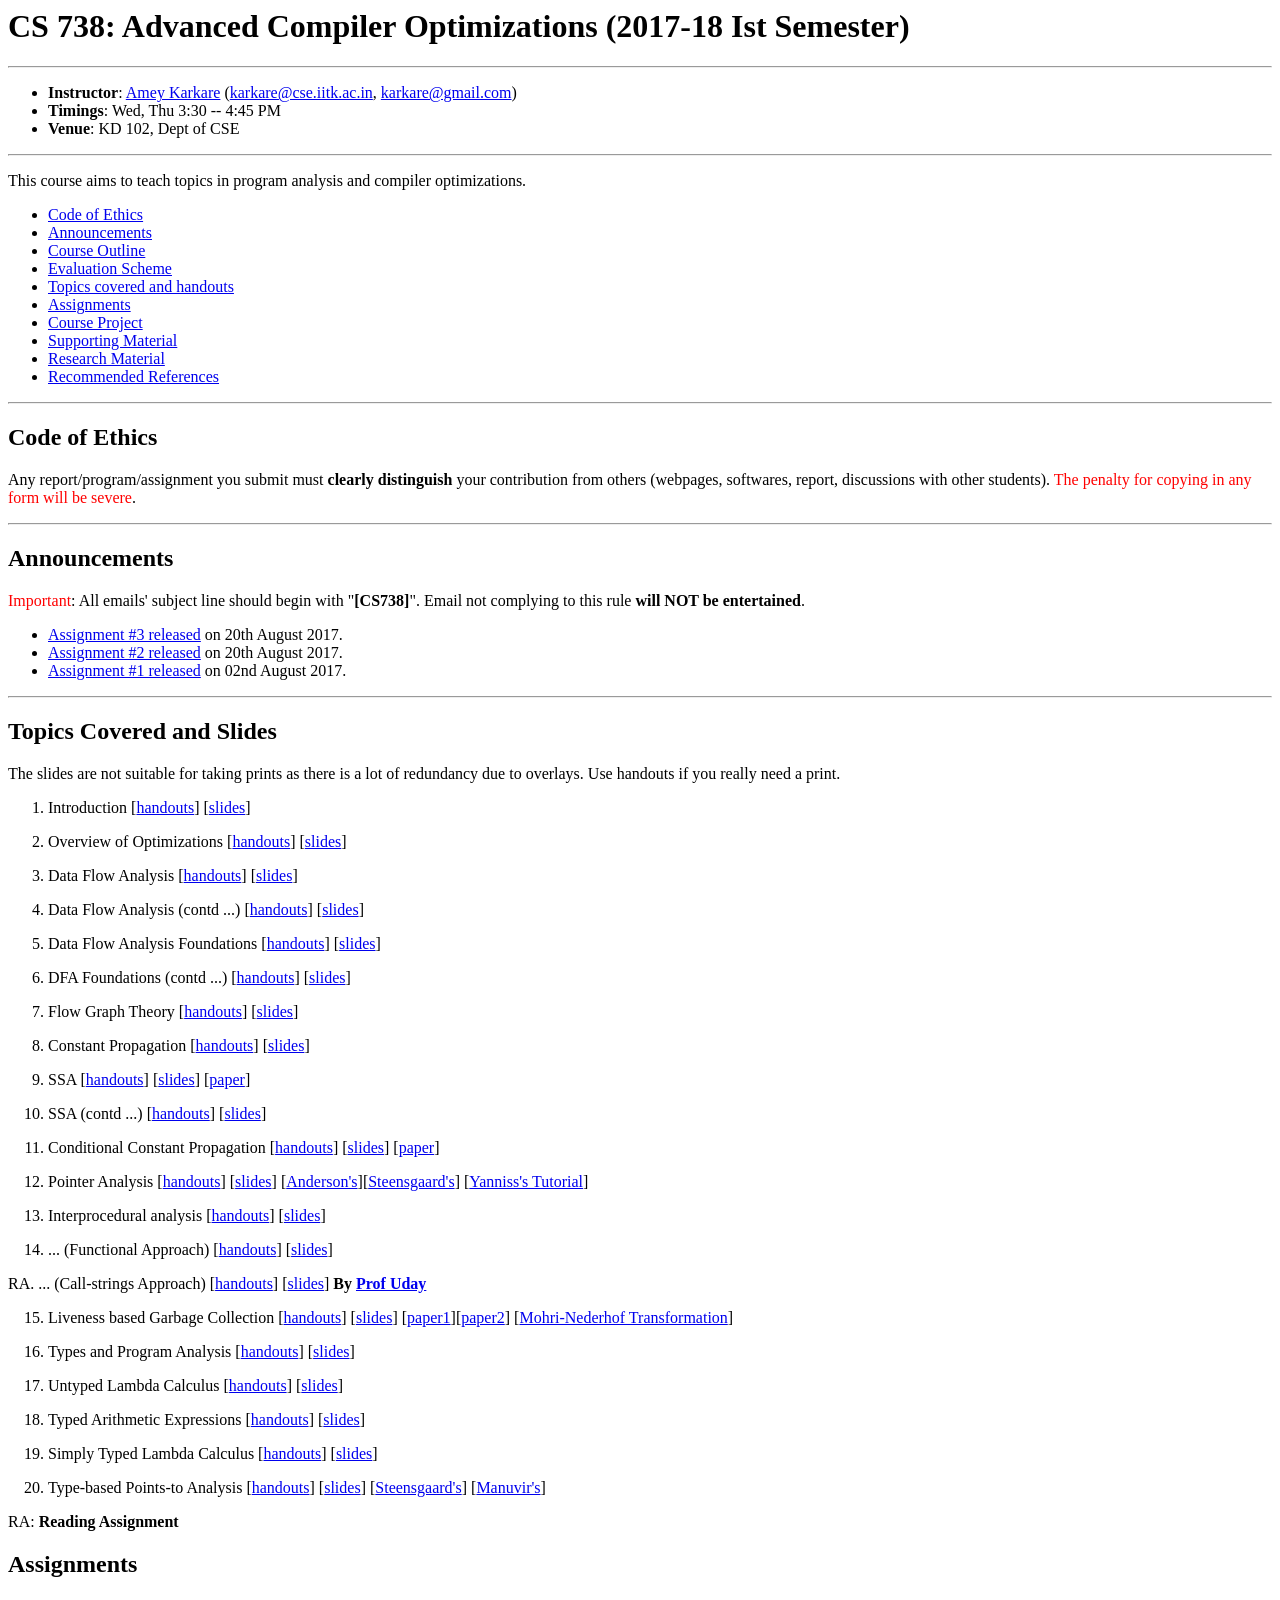
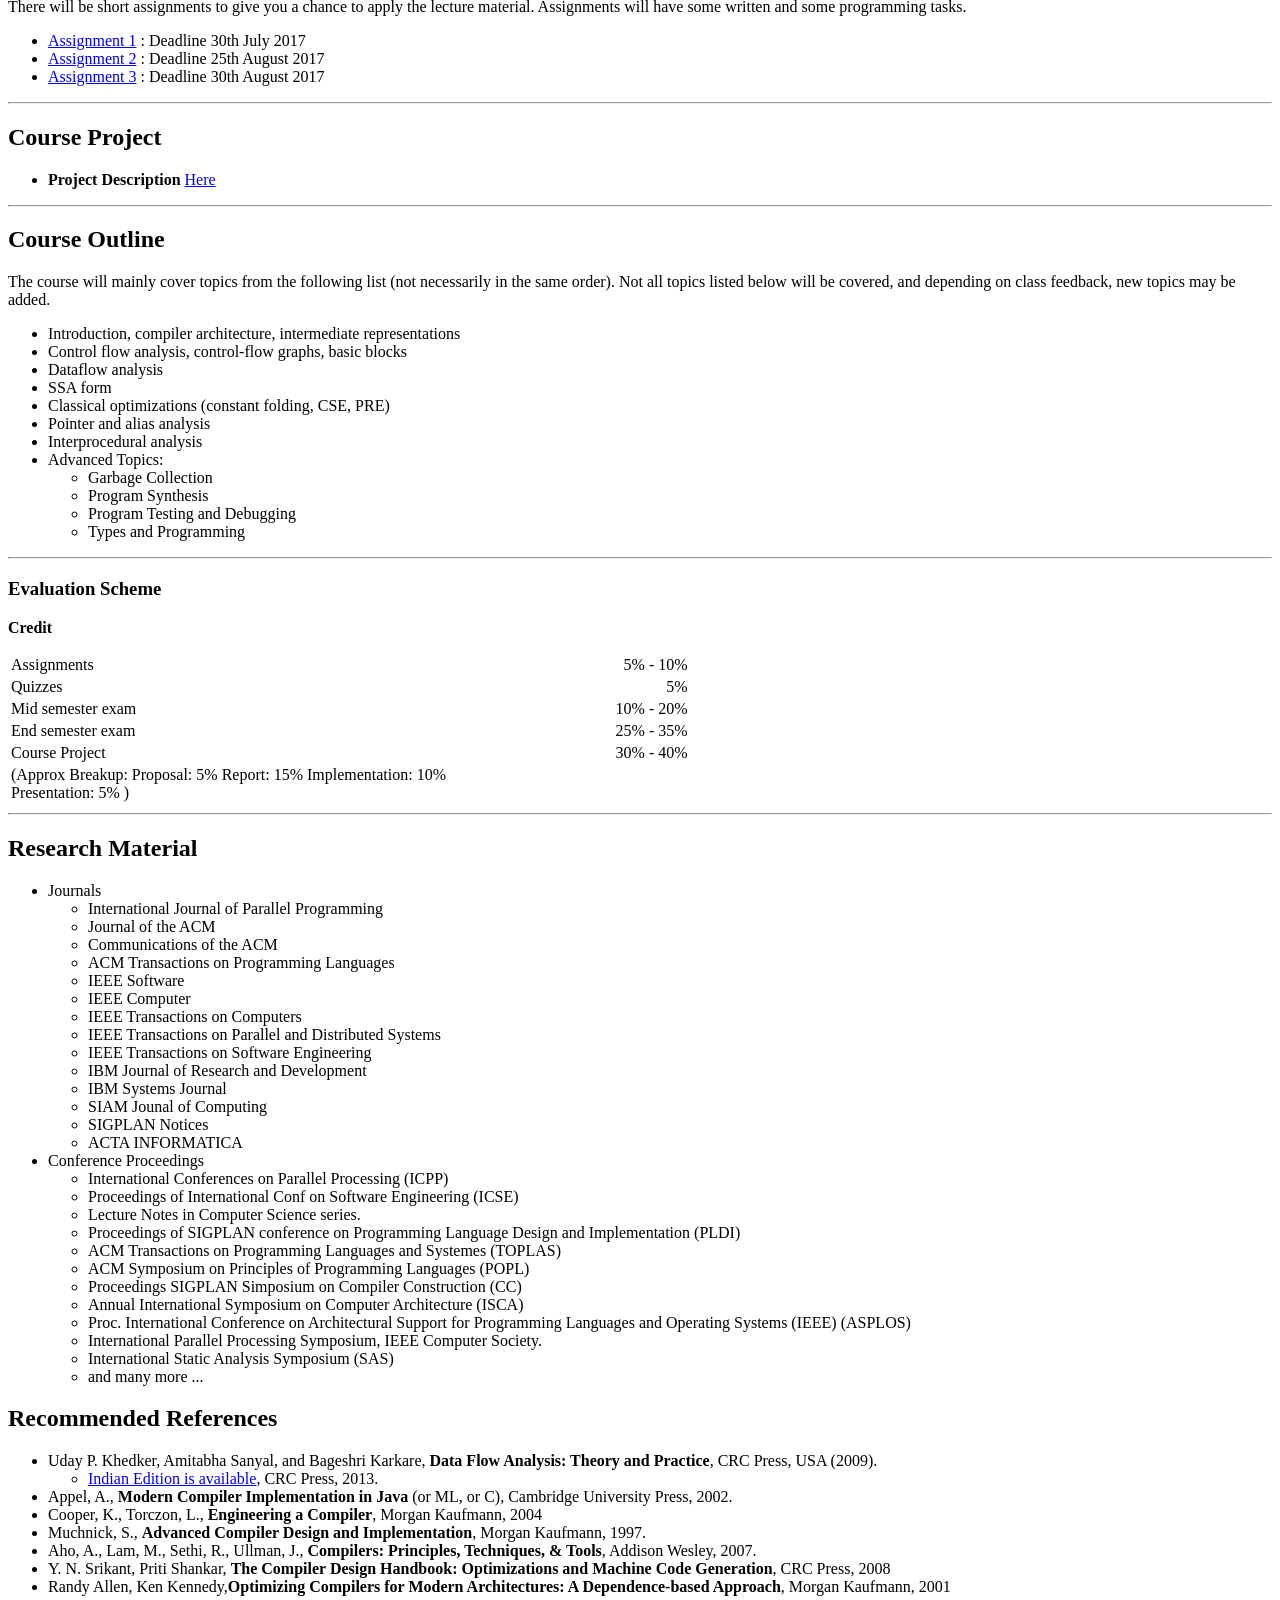
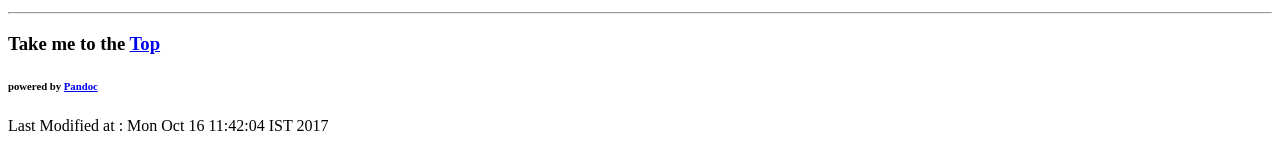
<file: 2017/index.html>
<html>
	<head> 
		<!--<link rel="stylesheet" href="mystyle.css" type="text/css"> -->
		<meta name="author" content="Amey Karkare">
		<meta name="keywords" content="CS738, CS 738, Compiler, Optimizations, Program Analysis">
	</head>
	<title> CS 738: Advanced Compiler Optimizations</title>
	<body>
<h1 id="cs-738-advanced-compiler-optimizations-2017-18-ist-semester">CS 738: Advanced Compiler Optimizations (2017-18 Ist Semester)<a id="top"/></h1>
<hr />
<ul>
<li><strong>Instructor</strong>: <a href="http://www.cse.iitk.ac.in/users/karkare">Amey Karkare</a> (<script type="text/javascript">
<!--
h='&#x63;&#x73;&#x65;&#46;&#x69;&#x69;&#116;&#x6b;&#46;&#x61;&#x63;&#46;&#x69;&#110;';a='&#64;';n='&#x6b;&#x61;&#114;&#x6b;&#x61;&#114;&#x65;';e=n+a+h;
document.write('<a h'+'ref'+'="ma'+'ilto'+':'+e+'" clas'+'s="em' + 'ail">'+e+'<\/'+'a'+'>');
// -->
</script><noscript>&#x6b;&#x61;&#114;&#x6b;&#x61;&#114;&#x65;&#32;&#x61;&#116;&#32;&#x63;&#x73;&#x65;&#32;&#100;&#x6f;&#116;&#32;&#x69;&#x69;&#116;&#x6b;&#32;&#100;&#x6f;&#116;&#32;&#x61;&#x63;&#32;&#100;&#x6f;&#116;&#32;&#x69;&#110;</noscript>, <script type="text/javascript">
<!--
h='&#x67;&#x6d;&#x61;&#x69;&#108;&#46;&#x63;&#x6f;&#x6d;';a='&#64;';n='&#x6b;&#x61;&#114;&#x6b;&#x61;&#114;&#x65;';e=n+a+h;
document.write('<a h'+'ref'+'="ma'+'ilto'+':'+e+'" clas'+'s="em' + 'ail">'+e+'<\/'+'a'+'>');
// -->
</script><noscript>&#x6b;&#x61;&#114;&#x6b;&#x61;&#114;&#x65;&#32;&#x61;&#116;&#32;&#x67;&#x6d;&#x61;&#x69;&#108;&#32;&#100;&#x6f;&#116;&#32;&#x63;&#x6f;&#x6d;</noscript>)</li>
<li><strong>Timings</strong>: Wed, Thu 3:30 -- 4:45 PM</li>
<li><strong>Venue</strong>: KD 102, Dept of CSE</li>
</ul>
<hr />
<p>This course aims to teach topics in program analysis and compiler optimizations.</p>
<ul>
<li><a href="#ethics">Code of Ethics</a></li>
<li><a href="#announcements">Announcements</a></li>
<li><a href="#outline">Course Outline</a></li>
<li><a href="#eval">Evaluation Scheme</a></li>
<li><a href="#handouts">Topics covered and handouts</a></li>
<li><a href="#assignments">Assignments</a></li>
<li><a href="#project">Course Project</a></li>
<li><a href="#support">Supporting Material</a></li>
<li><a href="#research">Research Material</a></li>
<li><a href="#reference">Recommended References</a></li>
</ul>
<hr />
<h2 id="code-of-ethics">Code of Ethics <a id="ethics"/></h2>
<p>Any report/program/assignment you submit must <strong>clearly distinguish</strong> your contribution from others (webpages, softwares, report, discussions with other students). <font color="red">The penalty for copying in any form will be severe</font>.</p>
<hr />
<h2 id="announcements">Announcements <a id="announcements"/></h2>
<p><font color="red">Important</font>: All emails' subject line should begin with &quot;<strong>[CS738]</strong>&quot;. Email not complying to this rule <strong>will NOT be entertained</strong>.</p>
<ul>
<li><a href="#assignments">Assignment #3 released</a> on 20th August 2017.</li>
<li><a href="#assignments">Assignment #2 released</a> on 20th August 2017.</li>
<li><a href="#assignments">Assignment #1 released</a> on 02nd August 2017.</li>
</ul>
<hr />
<h2 id="topics-covered-and-slides">Topics Covered and Slides <a id="handouts"/></h2>
<p>The slides are not suitable for taking prints as there is a lot of redundancy due to overlays. Use handouts if you really need a print.</p>
<ol style="list-style-type: decimal">
<li><p>Introduction [<a href="lecturenotes/01IntroHandout.pdf">handouts</a>] [<a href="lecturenotes/01IntroSlides.pdf">slides</a>]</p></li>
<li><p>Overview of Optimizations [<a href="lecturenotes/02OptsOverviewHandout.pdf">handouts</a>] [<a href="lecturenotes/02OptsOverviewSlides.pdf">slides</a>]</p></li>
<li><p>Data Flow Analysis [<a href="lecturenotes/03DataFlowAnalysisHandout.pdf">handouts</a>] [<a href="lecturenotes/03DataFlowAnalysisSlides.pdf">slides</a>]</p></li>
<li><p>Data Flow Analysis (contd ...) [<a href="lecturenotes/04DataFlowAnalysisHandout.pdf">handouts</a>] [<a href="lecturenotes/04DataFlowAnalysisSlides.pdf">slides</a>]</p></li>
<li><p>Data Flow Analysis Foundations [<a href="lecturenotes/05FoundationsDFAHandout.pdf">handouts</a>] [<a href="lecturenotes/05FoundationsDFASlides.pdf">slides</a>]</p></li>
<li><p>DFA Foundations (contd ...) [<a href="lecturenotes/06FoundationsDFAHandout.pdf">handouts</a>] [<a href="lecturenotes/06FoundationsDFASlides.pdf">slides</a>]</p></li>
<li><p>Flow Graph Theory [<a href="lecturenotes/07FlowGraphTheoryHandout.pdf">handouts</a>] [<a href="lecturenotes/07FlowGraphTheorySlides.pdf">slides</a>]</p></li>
<li><p>Constant Propagation [<a href="lecturenotes/08ConstPropHandout.pdf">handouts</a>] [<a href="lecturenotes/08ConstPropSlides.pdf">slides</a>]</p></li>
<li><p>SSA [<a href="lecturenotes/09SSAHandout.pdf">handouts</a>] [<a href="lecturenotes/09SSASlides.pdf">slides</a>] [<a href="http://dl.acm.org/citation.cfm?id=115320">paper</a>]</p></li>
<li><p>SSA (contd ...) [<a href="lecturenotes/10SSAOptsHandout.pdf">handouts</a>] [<a href="lecturenotes/10SSAOptsSlides.pdf">slides</a>]</p></li>
<li><p>Conditional Constant Propagation [<a href="lecturenotes/11CondConstPropHandout.pdf">handouts</a>] [<a href="lecturenotes/11CondConstPropSlides.pdf">slides</a>] [<a href="http://dl.acm.org/citation.cfm?id=103136">paper</a>]</p></li>
<li><p>Pointer Analysis [<a href="lecturenotes/17PointerAnalysisHandout.pdf">handouts</a>] [<a href="lecturenotes/17PointerAnalysisSlides.pdf">slides</a>] [<a href="http://citeseer.ist.psu.edu/viewdoc/summary?doi=10.1.1.109.6502">Anderson's</a>][<a href="http://dl.acm.org/citation.cfm?id=237727">Steensgaard's</a>] [<a href="https://yanniss.github.io/points-to-tutorial15.pdf">Yanniss's Tutorial</a>]</p></li>
<li><p>Interprocedural analysis [<a href="lecturenotes/14InterProcHandout.pdf">handouts</a>] [<a href="lecturenotes/14InterProcSlides.pdf">slides</a>]</p></li>
<li><p>... (Functional Approach) [<a href="lecturenotes/15InterProcHandout.pdf">handouts</a>] [<a href="lecturenotes/15InterProcSlides.pdf">slides</a>]</p></li>
</ol>
<p>RA. ... (Call-strings Approach) [<a href="lecturenotes/16InterProc_CallString_UK_Handout.pdf">handouts</a>] [<a href="lecturenotes/16InterProc_CallString_UK_Slides.pdf">slides</a>] <strong>By <a href="http://www.cse.iitb.ac.in/~uday">Prof Uday</a></strong></p>
<ol start="15" style="list-style-type: decimal">
<li><p>Liveness based Garbage Collection [<a href="lecturenotes/16LgcHandout.pdf">handouts</a>] [<a href="lecturenotes/16LgcSlides.pdf">slides</a>] [<a href="http://link.springer.com/chapter/10.1007%2F978-3-642-54807-9_5">paper1</a>][<a href="http://dl.acm.org/citation.cfm?doid=2926697.2926698">paper2</a>] [<a href="https://drona.csa.iisc.ernet.in/~deepakd/atc-common/RegApprox.pdf">Mohri-Nederhof Transformation</a>]</p></li>
<li><p>Types and Program Analysis [<a href="lecturenotes/18TypesAndPLHandout.pdf">handouts</a>] [<a href="lecturenotes/18TypesAndPLSlides.pdf">slides</a>]</p></li>
<li><p>Untyped Lambda Calculus [<a href="lecturenotes/19UTLambdaCalculusHandout.pdf">handouts</a>] [<a href="lecturenotes/19UTLambdaCalculusSlides.pdf">slides</a>]</p></li>
<li><p>Typed Arithmetic Expressions [<a href="lecturenotes/20TypedArithExprHandout.pdf">handouts</a>] [<a href="lecturenotes/20TypedArithExprSlides.pdf">slides</a>]</p></li>
<li><p>Simply Typed Lambda Calculus [<a href="lecturenotes/21STLambdaCalculusHandout.pdf">handouts</a>] [<a href="lecturenotes/21STLambdaCalculusSlides.pdf">slides</a>]</p></li>
<li><p>Type-based Points-to Analysis [<a href="lecturenotes/22TypeBasedPointsToHandout.pdf">handouts</a>] [<a href="lecturenotes/22TypeBasedPointsToSlides.pdf">slides</a>] [<a href="http://dl.acm.org/citation.cfm?id=237727">Steensgaard's</a>] [<a href="http://dl.acm.org/citation.cfm?doid=349299.349309">Manuvir's</a>]</p></li>
</ol>
<p>RA: <strong>Reading Assignment</strong></p>
<h2 id="assignments">Assignments <a id="assignments"/></h2>
<p>There will be short assignments to give you a chance to apply the lecture material. Assignments will have some written and some programming tasks.</p>
<ul>
<li><a href="assignments/asgn1/Assignment.html">Assignment 1</a> : Deadline 30th July 2017</li>
<li><a href="assignments/asgn2/Assignment.html">Assignment 2</a> : Deadline 25th August 2017</li>
<li><a href="assignments/asgn3/Assignment.html">Assignment 3</a> : Deadline 30th August 2017</li>
</ul>
<hr />
<h2 id="course-project">Course Project<a id="project"/></h2>
<ul>
<li><strong>Project Description</strong> <a href="project/">Here</a></li>
</ul>
<hr />
<h2 id="course-outline">Course Outline <a id="outline"/></h2>
<p>The course will mainly cover topics from the following list (not necessarily in the same order). Not all topics listed below will be covered, and depending on class feedback, new topics may be added.</p>
<ul>
<li>Introduction, compiler architecture, intermediate representations</li>
<li>Control flow analysis, control-flow graphs, basic blocks</li>
<li>Dataflow analysis</li>
<li>SSA form</li>
<li>Classical optimizations (constant folding, CSE, PRE)</li>
<li>Pointer and alias analysis</li>
<li>Interprocedural analysis</li>
<li>Advanced Topics:
<ul>
<li>Garbage Collection</li>
<li>Program Synthesis</li>
<li>Program Testing and Debugging</li>
<li>Types and Programming</li>
</ul></li>
</ul>
<hr />
<h3 id="evaluation-scheme">Evaluation Scheme <a id="eval"/></h3>
<p><strong>Credit</strong></p>
<table style="width:54%;">
<colgroup>
<col width="40%" />
<col width="13%" />
</colgroup>
<tbody>
<tr class="odd">
<td align="left">Assignments</td>
<td align="right">5% - 10%</td>
</tr>
<tr class="even">
<td align="left">Quizzes</td>
<td align="right">5%</td>
</tr>
<tr class="odd">
<td align="left">Mid semester exam</td>
<td align="right">10% - 20%</td>
</tr>
<tr class="even">
<td align="left">End semester exam</td>
<td align="right">25% - 35%</td>
</tr>
<tr class="odd">
<td align="left">Course Project</td>
<td align="right">30% - 40%</td>
</tr>
<tr class="even">
<td align="left">(Approx Breakup: Proposal: 5% Report: 15% Implementation: 10% Presentation: 5% )</td>
<td align="right"></td>
</tr>
</tbody>
</table>
<hr />
<h2 id="research-material">Research Material <a id="research"/></h2>
<ul>
<li>Journals
<ul>
<li>International Journal of Parallel Programming</li>
<li>Journal of the ACM</li>
<li>Communications of the ACM</li>
<li>ACM Transactions on Programming Languages</li>
<li>IEEE Software</li>
<li>IEEE Computer</li>
<li>IEEE Transactions on Computers</li>
<li>IEEE Transactions on Parallel and Distributed Systems</li>
<li>IEEE Transactions on Software Engineering</li>
<li>IBM Journal of Research and Development</li>
<li>IBM Systems Journal</li>
<li>SIAM Jounal of Computing</li>
<li>SIGPLAN Notices</li>
<li>ACTA INFORMATICA</li>
</ul></li>
<li>Conference Proceedings
<ul>
<li>International Conferences on Parallel Processing (ICPP)</li>
<li>Proceedings of International Conf on Software Engineering (ICSE)</li>
<li>Lecture Notes in Computer Science series.</li>
<li>Proceedings of SIGPLAN conference on Programming Language Design and Implementation (PLDI)</li>
<li>ACM Transactions on Programming Languages and Systemes (TOPLAS)</li>
<li>ACM Symposium on Principles of Programming Languages (POPL)</li>
<li>Proceedings SIGPLAN Simposium on Compiler Construction (CC)</li>
<li>Annual International Symposium on Computer Architecture (ISCA)</li>
<li>Proc. International Conference on Architectural Support for Programming Languages and Operating Systems (IEEE) (ASPLOS)</li>
<li>International Parallel Processing Symposium, IEEE Computer Society.</li>
<li>International Static Analysis Symposium (SAS)</li>
<li>and many more ...</li>
</ul></li>
</ul>
<h2 id="recommended-references">Recommended References <a id="reference"/></h2>
<ul>
<li>Uday P. Khedker, Amitabha Sanyal, and Bageshri Karkare, <strong>Data Flow Analysis: Theory and Practice</strong>, CRC Press, USA (2009).
<ul>
<li><a href="https://www.cse.iitb.ac.in/~uday/dfaBook-web">Indian Edition is available</a>, CRC Press, 2013.</li>
</ul></li>
<li>Appel, A., <strong>Modern Compiler Implementation in Java</strong> (or ML, or C), Cambridge University Press, 2002.</li>
<li>Cooper, K., Torczon, L., <strong>Engineering a Compiler</strong>, Morgan Kaufmann, 2004</li>
<li>Muchnick, S., <strong>Advanced Compiler Design and Implementation</strong>, Morgan Kaufmann, 1997.</li>
<li>Aho, A., Lam, M., Sethi, R., Ullman, J., <strong>Compilers: Principles, Techniques, &amp; Tools</strong>, Addison Wesley, 2007.</li>
<li>Y. N. Srikant, Priti Shankar, <strong>The Compiler Design Handbook: Optimizations and Machine Code Generation</strong>, CRC Press, 2008</li>
<li>Randy Allen, Ken Kennedy,<strong>Optimizing Compilers for Modern Architectures: A Dependence-based Approach</strong>, Morgan Kaufmann, 2001</li>
</ul>
<hr>
<h3 id="take-me-to-the-top">Take me to the <a href="#top">Top</a></h3>
<h6 id="powered-by-pandoc">powered by <a href="http://johnmacfarlane.net/pandoc/">Pandoc</a></h6>
<p>Last Modified at : Mon Oct 16 11:42:04 IST 2017</p>
</body>
</html>
</file>
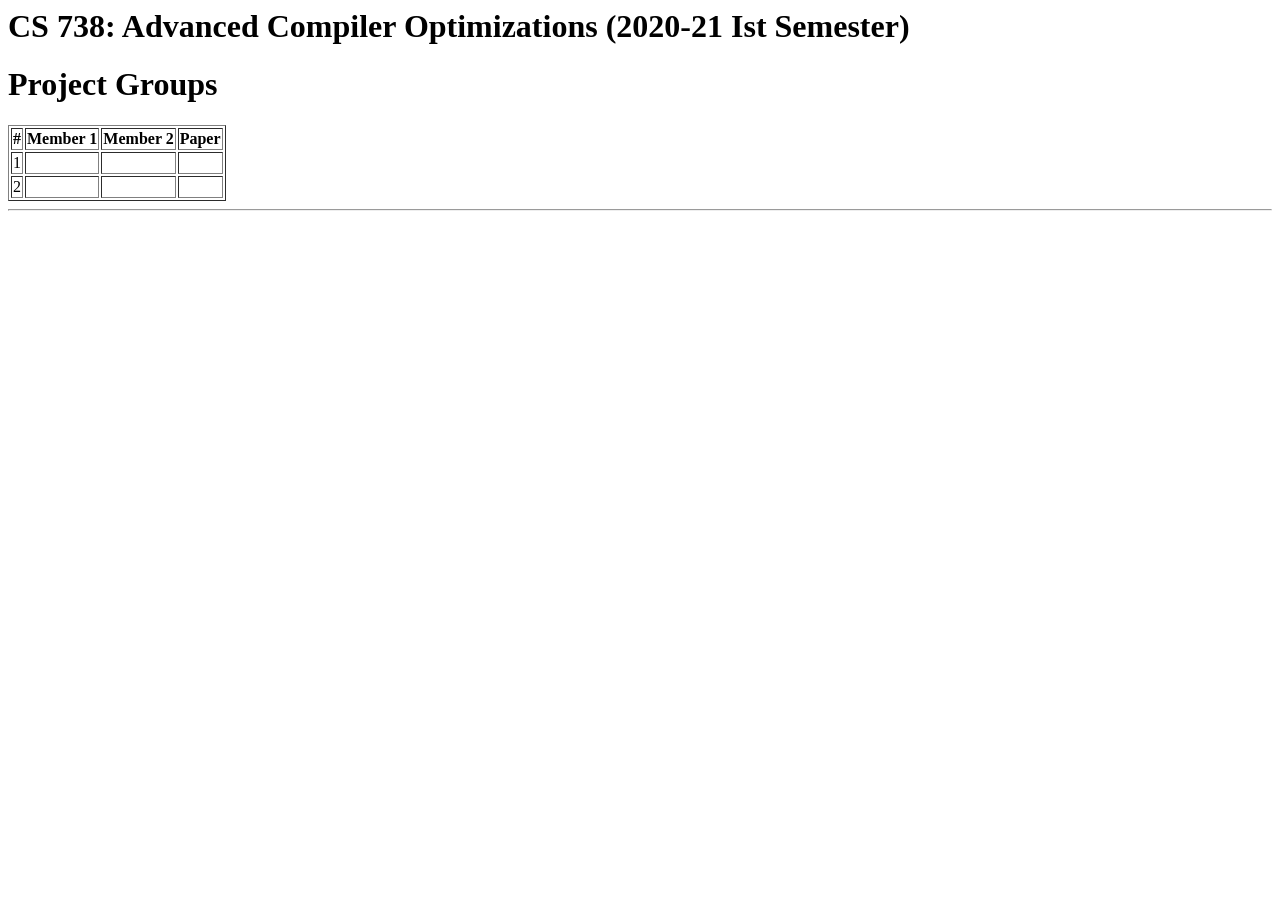
<file: project/index.html>
<html>
	<head> 
		<!--<link rel="stylesheet" href="mystyle.css" type="text/css"> -->
		<meta name="author" content="Amey Karkare">
		<meta name="keywords" content="CS738, CS 738, Compiler, Optimizations, Program Analysis">
	</head>
	<title> CS 738: Advanced Compiler Optimizations</title>
	<body>
		<h1 id="cs-738-advanced-compiler-optimizations-2020-21-ist-semester">CS 738: Advanced Compiler Optimizations (2020-21 Ist Semester)<a id="top"/></h1>
		<h1> Project Groups </h1>
		<table border="1">
			<tr><th>#</th><th>Member 1</th><th>Member 2</th><th>Paper</th></tr>
			<tr><td>1</td><td> </td><td></td><td> </td></tr>
			<tr><td>2</td><td> </td><td></td><td> </td></tr>
		</table>		


		<hr />
	</body>
</html>
</file>
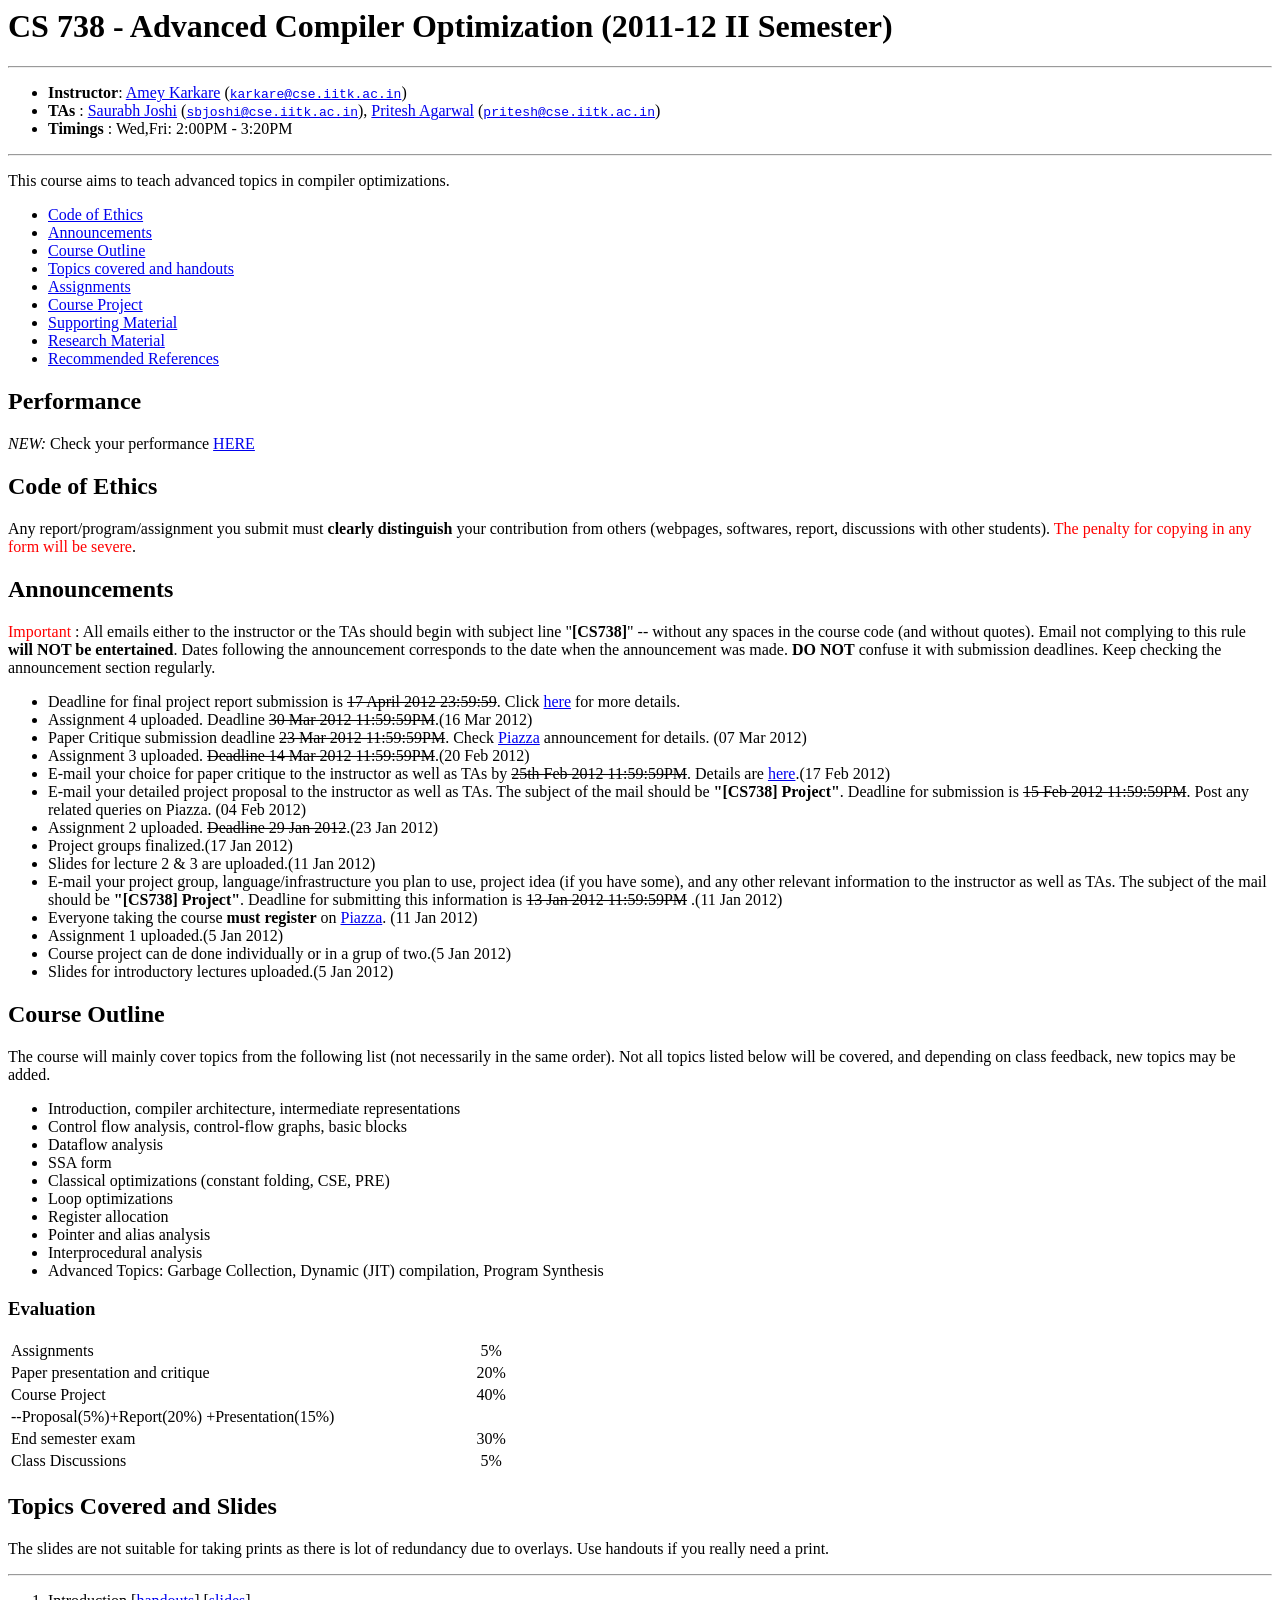
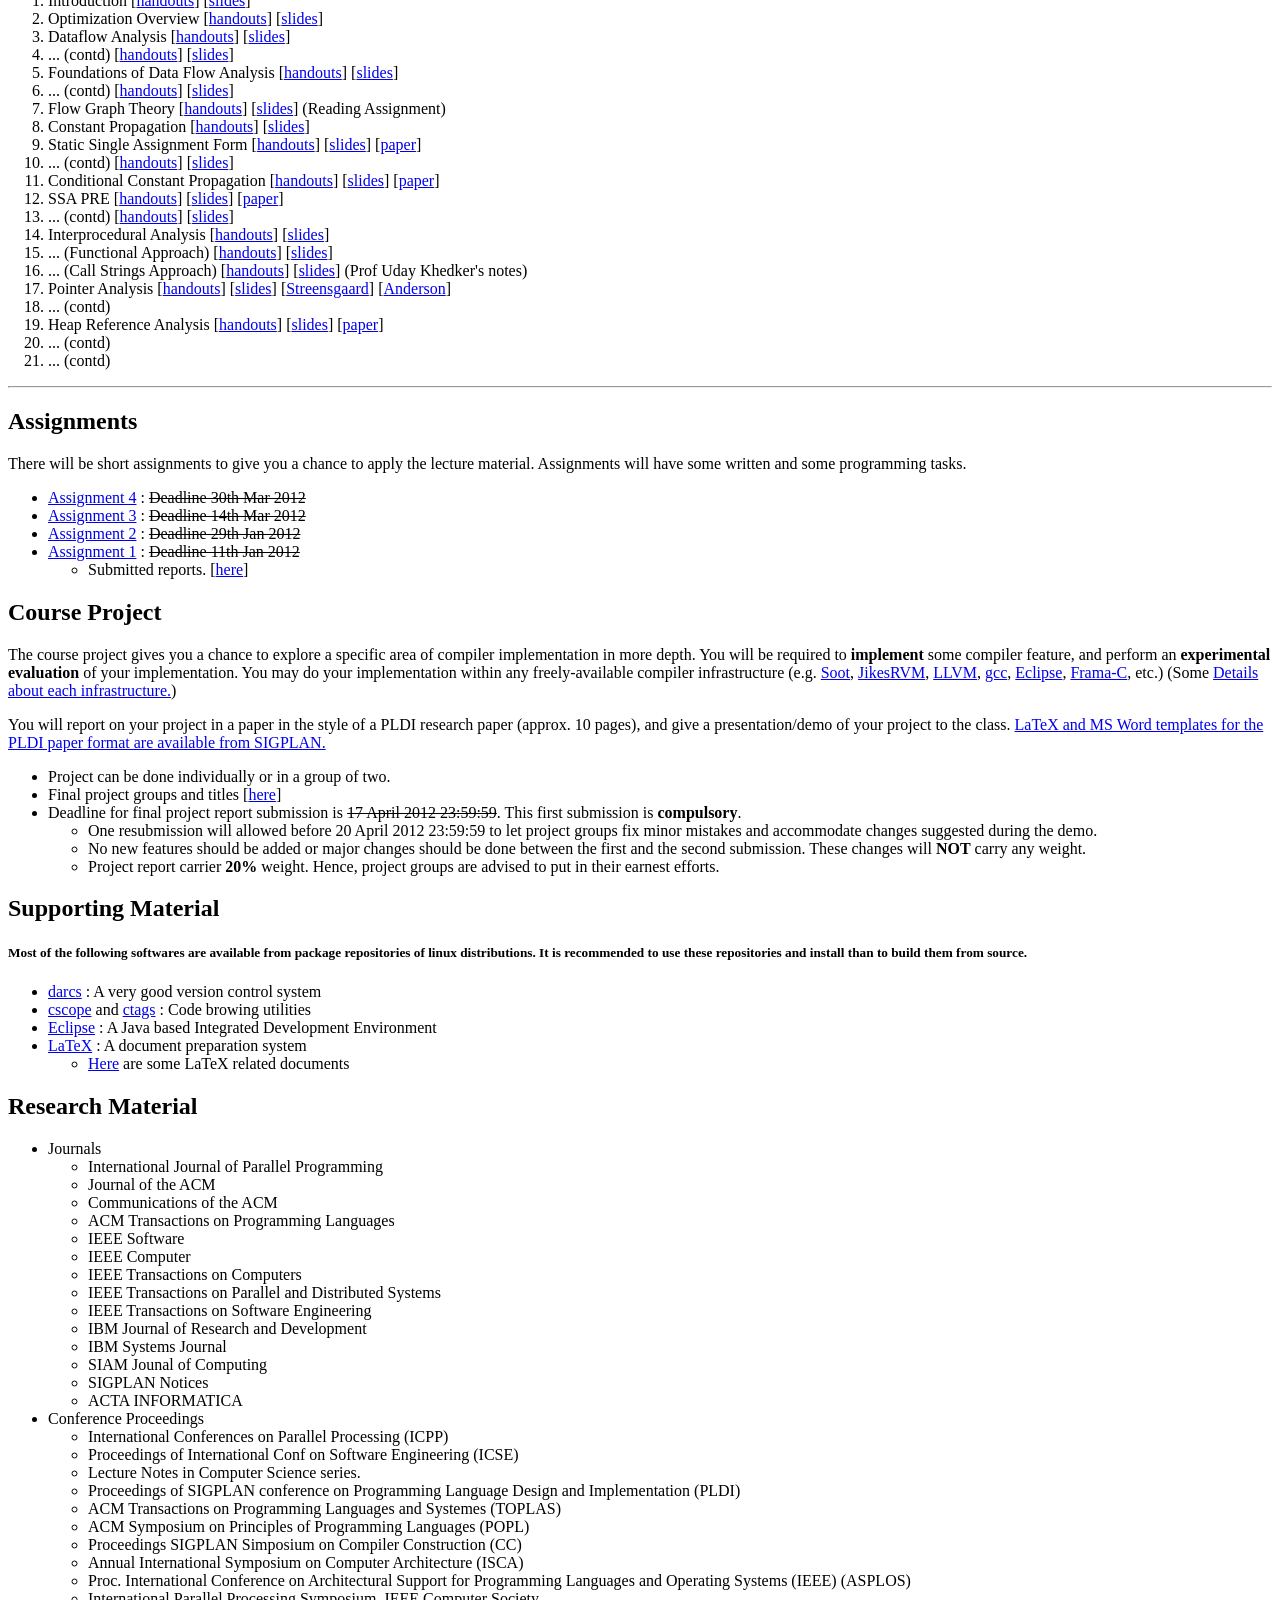
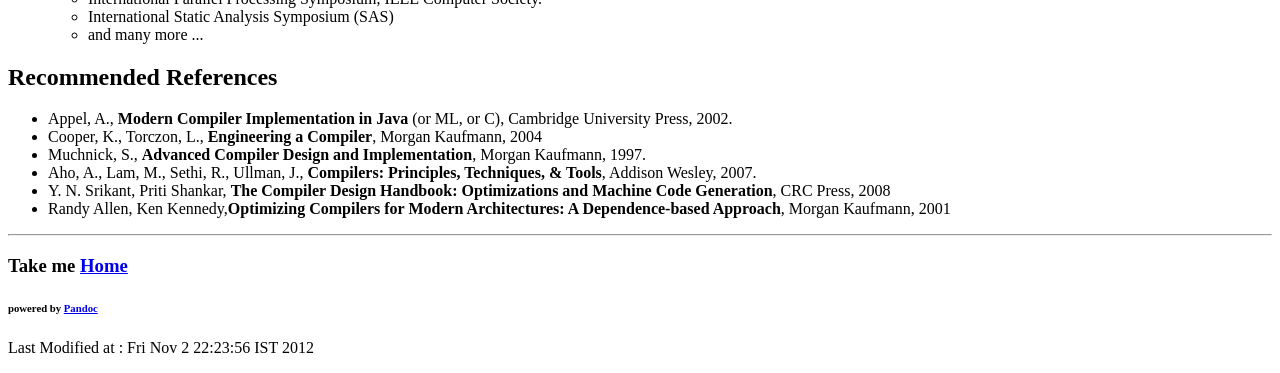
<file: 2012/public_html/index.html>
<html>
	<head> 
		<!--<link rel="stylesheet" href="mystyle.css" type="text/css"> -->
		<meta name="author" content="Amey Karkare,Saurabh Joshi,Pritesh Agarwal">
		<meta name="keywords" content="CS738, CS 738, Compiler, Optimizations">
	</head>
	<title> CS 738: Advanced Compiler Optimizations</title>
	<body>
<h1 id="cs-738---advanced-compiler-optimization-2011-12-ii-semester">CS 738 - Advanced Compiler Optimization (2011-12 II Semester)</h1>
<hr />
<ul>
<li><strong>Instructor</strong>: <a href="http://www.cse.iitk.ac.in/users/karkare">Amey Karkare</a> (<script type="text/javascript">
<!--
h='&#x63;&#x73;&#x65;&#46;&#x69;&#x69;&#116;&#x6b;&#46;&#x61;&#x63;&#46;&#x69;&#110;';a='&#64;';n='&#x6b;&#x61;&#114;&#x6b;&#x61;&#114;&#x65;';e=n+a+h;
document.write('<a h'+'ref'+'="ma'+'ilto'+':'+e+'">'+'<code>'+e+'</code>'+'<\/'+'a'+'>');
// -->
</script><noscript>&#x6b;&#x61;&#114;&#x6b;&#x61;&#114;&#x65;&#32;&#x61;&#116;&#32;&#x63;&#x73;&#x65;&#32;&#100;&#x6f;&#116;&#32;&#x69;&#x69;&#116;&#x6b;&#32;&#100;&#x6f;&#116;&#32;&#x61;&#x63;&#32;&#100;&#x6f;&#116;&#32;&#x69;&#110;</noscript>)</li>
<li><strong>TAs</strong> : <a href="http://www.cse.iitk.ac.in/users/sbjoshi">Saurabh Joshi</a> (<script type="text/javascript">
<!--
h='&#x63;&#x73;&#x65;&#46;&#x69;&#x69;&#116;&#x6b;&#46;&#x61;&#x63;&#46;&#x69;&#110;';a='&#64;';n='&#x73;&#98;&#106;&#x6f;&#x73;&#104;&#x69;';e=n+a+h;
document.write('<a h'+'ref'+'="ma'+'ilto'+':'+e+'">'+'<code>'+e+'</code>'+'<\/'+'a'+'>');
// -->
</script><noscript>&#x73;&#98;&#106;&#x6f;&#x73;&#104;&#x69;&#32;&#x61;&#116;&#32;&#x63;&#x73;&#x65;&#32;&#100;&#x6f;&#116;&#32;&#x69;&#x69;&#116;&#x6b;&#32;&#100;&#x6f;&#116;&#32;&#x61;&#x63;&#32;&#100;&#x6f;&#116;&#32;&#x69;&#110;</noscript>), <a href="http://www.cse.iitk.ac.in/users/pritesh">Pritesh Agarwal</a> (<script type="text/javascript">
<!--
h='&#x63;&#x73;&#x65;&#46;&#x69;&#x69;&#116;&#x6b;&#46;&#x61;&#x63;&#46;&#x69;&#110;';a='&#64;';n='&#112;&#114;&#x69;&#116;&#x65;&#x73;&#104;';e=n+a+h;
document.write('<a h'+'ref'+'="ma'+'ilto'+':'+e+'">'+'<code>'+e+'</code>'+'<\/'+'a'+'>');
// -->
</script><noscript>&#112;&#114;&#x69;&#116;&#x65;&#x73;&#104;&#32;&#x61;&#116;&#32;&#x63;&#x73;&#x65;&#32;&#100;&#x6f;&#116;&#32;&#x69;&#x69;&#116;&#x6b;&#32;&#100;&#x6f;&#116;&#32;&#x61;&#x63;&#32;&#100;&#x6f;&#116;&#32;&#x69;&#110;</noscript>)</li>
<li><strong>Timings</strong> : Wed,Fri: 2:00PM - 3:20PM</li>
</ul>
<hr />
<p>This course aims to teach advanced topics in compiler optimizations.</p>
<ul>
<li><a href="#ethics">Code of Ethics</a></li>
<li><a href="#announcements">Announcements</a></li>
<li><a href="#outline">Course Outline</a></li>
<li><a href="#handouts">Topics covered and handouts</a></li>
<li><a href="#assignments">Assignments</a></li>
<li><a href="#project">Course Project</a></li>
<li><a href="#support">Supporting Material</a></li>
<li><a href="#research">Research Material</a></li>
<li><a href="#reference">Recommended References</a></li>
</ul>
<h2 id="performance">Performance</h2>
<p><i>NEW:</i> Check your performance <a href="http://karkare.cse.iitk.ac.in/~cs738/grades/">HERE</a></p>
<h2 id="code-of-ethics">Code of Ethics <a id="ethics"/></h2>
<p>Any report/program/assignment you submit must <strong>clearly distinguish</strong> your contribution from others (webpages, softwares, report, discussions with other students). <font color="red">The penalty for copying in any form will be severe</font>.</p>
<h2 id="announcements">Announcements <a id="announcements"/></h2>
<p><font color="red">Important</font> : All emails either to the instructor or the TAs should begin with subject line &quot;<strong>[CS738]</strong>&quot; -- without any spaces in the course code (and without quotes). Email not complying to this rule <strong>will NOT be entertained</strong>. Dates following the announcement corresponds to the date when the announcement was made. <strong>DO NOT</strong> confuse it with submission deadlines. Keep checking the announcement section regularly.</p>
<ul>
<li>Deadline for final project report submission is <del>17 April 2012 23:59:59</del>. Click <a href="#project">here</a> for more details.</li>
<li>Assignment 4 uploaded. Deadline <del>30 Mar 2012 11:59:59PM</del>.(16 Mar 2012)</li>
<li>Paper Critique submission deadline <del>23 Mar 2012 11:59:59PM</del>. Check <a href="https://piazza.com/class#winter2012/cs738">Piazza</a> announcement for details. (07 Mar 2012)</li>
<li>Assignment 3 uploaded. <del>Deadline 14 Mar 2012 11:59:59PM</del>.(20 Feb 2012)</li>
<li>E-mail your choice for paper critique to the instructor as well as TAs by <del>25th Feb 2012 11:59:59PM</del>. Details are <a href="papercritique/cs738_papers.html">here</a>.(17 Feb 2012)</li>
<li>E-mail your detailed project proposal to the instructor as well as TAs. The subject of the mail should be <strong>&quot;[CS738] Project&quot;</strong>. Deadline for submission is <del>15 Feb 2012 11:59:59PM</del>. Post any related queries on Piazza. (04 Feb 2012)</li>
<li>Assignment 2 uploaded. <del>Deadline 29 Jan 2012</del>.(23 Jan 2012)</li>
<li>Project groups finalized.(17 Jan 2012)</li>
<li>Slides for lecture 2 &amp; 3 are uploaded.(11 Jan 2012)</li>
<li>E-mail your project group, language/infrastructure you plan to use, project idea (if you have some), and any other relevant information to the instructor as well as TAs. The subject of the mail should be <strong>&quot;[CS738] Project&quot;</strong>. Deadline for submitting this information is <del>13 Jan 2012 11:59:59PM</del> .(11 Jan 2012)</li>
<li>Everyone taking the course <strong>must register</strong> on <a href="https://piazza.com/class#winter2012/cs738">Piazza</a>. (11 Jan 2012)</li>
<li>Assignment 1 uploaded.(5 Jan 2012)</li>
<li>Course project can de done individually or in a grup of two.(5 Jan 2012)</li>
<li>Slides for introductory lectures uploaded.(5 Jan 2012)</li>
</ul>
<h2 id="course-outline">Course Outline <a id="outline"/></h2>
<p>The course will mainly cover topics from the following list (not necessarily in the same order). Not all topics listed below will be covered, and depending on class feedback, new topics may be added.</p>
<ul>
<li>Introduction, compiler architecture, intermediate representations</li>
<li>Control flow analysis, control-flow graphs, basic blocks</li>
<li>Dataflow analysis</li>
<li>SSA form</li>
<li>Classical optimizations (constant folding, CSE, PRE)</li>
<li>Loop optimizations</li>
<li>Register allocation</li>
<li>Pointer and alias analysis</li>
<li>Interprocedural analysis</li>
<li>Advanced Topics: Garbage Collection, Dynamic (JIT) compilation, Program Synthesis</li>
</ul>
<h3 id="evaluation">Evaluation</h3>
<table>
<col width="62%" />
<col width="13%" />
<tbody>
<tr class="odd">
<td align="left">Assignments</td>
<td align="center">5%</td>
</tr>
<tr class="even">
<td align="left">Paper presentation and critique</td>
<td align="center">20%</td>
</tr>
<tr class="odd">
<td align="left">Course Project</td>
<td align="center">40%</td>
</tr>
<tr class="even">
<td align="left">--Proposal(5%)+Report(20%) +Presentation(15%)</td>
<td align="center"></td>
</tr>
<tr class="odd">
<td align="left">End semester exam</td>
<td align="center">30%</td>
</tr>
<tr class="even">
<td align="left">Class Discussions</td>
<td align="center">5%</td>
</tr>
</tbody>
</table>
<h2 id="topics-covered-and-slides">Topics Covered and Slides <a id="handouts"/></h2>
<p>The slides are not suitable for taking prints as there is lot of redundancy due to overlays. Use handouts if you really need a print.</p>
<hr />
<ol style="list-style-type: decimal">
<li>Introduction [<a href="lecturenotes/01IntroductionHandout.pdf">handouts</a>] [<a href="lecturenotes/01Introduction.pdf">slides</a>]</li>
<li>Optimization Overview [<a href="lecturenotes/02OptimizationOverviewHandout.pdf">handouts</a>] [<a href="lecturenotes/02OptimizationOverview.pdf">slides</a>]</li>
<li>Dataflow Analysis [<a href="lecturenotes/03DataFlowAnalysisHandout.pdf">handouts</a>] [<a href="lecturenotes/03DataFlowAnalysis.pdf">slides</a>]</li>
<li>... (contd) [<a href="lecturenotes/04DataFlowAnalysisHandout.pdf">handouts</a>] [<a href="lecturenotes/04DataFlowAnalysis.pdf">slides</a>]</li>
<li>Foundations of Data Flow Analysis [<a href="lecturenotes/05FoundationsDataFlowAnalysisHandout.pdf">handouts</a>] [<a href="lecturenotes/05FoundationsDataFlowAnalysis.pdf">slides</a>]</li>
<li>... (contd) [<a href="lecturenotes/06FoundationsDataFlowAnalysisHandout.pdf">handouts</a>] [<a href="lecturenotes/06FoundationsDataFlowAnalysis.pdf">slides</a>]</li>
<li>Flow Graph Theory [<a href="lecturenotes/07FlowGraphTheoryHandout.pdf">handouts</a>] [<a href="lecturenotes/07FlowGraphTheory.pdf">slides</a>] (Reading Assignment)</li>
<li>Constant Propagation [<a href="lecturenotes/08ConstantPropagationHandout.pdf">handouts</a>] [<a href="lecturenotes/08ConstantPropagation.pdf">slides</a>]</li>
<li>Static Single Assignment Form [<a href="lecturenotes/09SSAHandout.pdf">handouts</a>] [<a href="lecturenotes/09SSA.pdf">slides</a>] [<a href="http://dl.acm.org/citation.cfm?id=115320">paper</a>]</li>
<li>... (contd) [<a href="lecturenotes/10SsaOptsHandout.pdf">handouts</a>] [<a href="lecturenotes/10SsaOpts.pdf">slides</a>]</li>
<li>Conditional Constant Propagation [<a href="lecturenotes/11CondConstPropHandout.pdf">handouts</a>] [<a href="lecturenotes/11CondConstPropSlides.pdf">slides</a>] [<a href="http://dl.acm.org/citation.cfm?id=103136">paper</a>]</li>
<li>SSA PRE [<a href="lecturenotes/12SSAPREHandout.pdf">handouts</a>] [<a href="lecturenotes/12SSAPRESlides.pdf">slides</a>] [<a href="http://dl.acm.org/citation.cfm?id=319348">paper</a>]</li>
<li>... (contd) [<a href="lecturenotes/13SsaPreExampleHandout.pdf">handouts</a>] [<a href="lecturenotes/13SsaPreExampleSlides.pdf">slides</a>]</li>
<li>Interprocedural Analysis [<a href="lecturenotes/14InterProcHandout.pdf">handouts</a>] [<a href="lecturenotes/14InterProcSlides.pdf">slides</a>]</li>
<li>... (Functional Approach) [<a href="lecturenotes/15InterProcHandout.pdf">handouts</a>] [<a href="lecturenotes/15InterProcSlides.pdf">slides</a>]</li>
<li>... (Call Strings Approach) [<a href="lecturenotes/16ip-dfa4in1.pdf">handouts</a>] [<a href="lecturenotes/16ip-dfa.pdf">slides</a>] (Prof Uday Khedker's notes)</li>
<li>Pointer Analysis [<a href="lecturenotes/17PointerAnalysisHandout.pdf">handouts</a>] [<a href="lecturenotes/17PointerAnalysisSlides.pdf">slides</a>] [<a href="http://dl.acm.org/citation.cfm?id=237727">Streensgaard</a>] [<a href="http://www-ti.informatik.uni-tuebingen.de/~behrend/PaperSeminar/Program%20Analysis%20and%20SpecializationPhD.pdf">Anderson</a>]</li>
<li>... (contd)</li>
<li>Heap Reference Analysis [<a href="lecturenotes/19HRAHandout.pdf">handouts</a>] [<a href="lecturenotes/19HRASlides.pdf">slides</a>] [<a href="http://dl.acm.org/citation.cfm?id=1290521">paper</a>]</li>
<li>... (contd)</li>
<li>... (contd)</li>
</ol>
<hr />
<h2 id="assignments">Assignments <a id="assignments"/></h2>
<p>There will be short assignments to give you a chance to apply the lecture material. Assignments will have some written and some programming tasks.</p>
<ul>
<li><a href="assignments/asgn4/asgn4.pdf">Assignment 4</a> : <del>Deadline 30th Mar 2012</del></li>
<li><a href="assignments/asgn3/asgn3.pdf">Assignment 3</a> : <del>Deadline 14th Mar 2012</del></li>
<li><a href="assignments/asgn2/asgn2.pdf">Assignment 2</a> : <del>Deadline 29th Jan 2012</del></li>
<li><a href="assignments/asgn1/asgn1.pdf">Assignment 1</a> : <del>Deadline 11th Jan 2012</del>
<ul>
<li>Submitted reports. [<a href="assignments/asgn1/asgn1_submit.html">here</a>]</li>
</ul></li>
</ul>
<h2 id="course-project">Course Project<a id="project"/></h2>
<p>The course project gives you a chance to explore a specific area of compiler implementation in more depth. You will be required to <strong>implement</strong> some compiler feature, and perform an <strong>experimental evaluation</strong> of your implementation. You may do your implementation within any freely-available compiler infrastructure (e.g. <a href="http://www.sable.mcgill.ca/soot">Soot</a>, <a href="http://jikesrvm.sourceforge.net/">JikesRVM</a>, <a href="http://llvm.org/">LLVM</a>, <a href="http://gcc.gnu.org/">gcc</a>, <a href="http://www.eclipse.org">Eclipse</a>, <a href="http://frama-c.com/">Frama-C</a>, etc.) (Some <a href="InfraDetails.html">Details about each infrastructure.</a>)</p>
<p>You will report on your project in a paper in the style of a PLDI research paper (approx. 10 pages), and give a presentation/demo of your project to the class. <a href="http://www.sigplan.org/authorInformation.htm">LaTeX and MS Word templates for the PLDI paper format are available from SIGPLAN.</a></p>
<ul>
<li>Project can be done individually or in a group of two.</li>
<li>Final project groups and titles [<a href="projects/pgroup.html">here</a>]</li>
<li>Deadline for final project report submission is <del>17 April 2012 23:59:59</del>. This first submission is <strong>compulsory</strong>.
<ul>
<li>One resubmission will allowed before 20 April 2012 23:59:59 to let project groups fix minor mistakes and accommodate changes suggested during the demo.</li>
<li>No new features should be added or major changes should be done between the first and the second submission. These changes will <strong>NOT</strong> carry any weight.</li>
<li>Project report carrier <strong>20%</strong> weight. Hence, project groups are advised to put in their earnest efforts.</li>
</ul></li>
</ul>
<h2 id="supporting-material">Supporting Material <a id="support"/></h2>
<h5 id="most-of-the-following-softwares-are-available-from-package-repositories-of-linux-distributions.-it-is-recommended-to-use-these-repositories-and-install-than-to-build-them-from-source.">Most of the following softwares are available from package repositories of linux distributions. It is recommended to use these repositories and install than to build them from source.</h5>
<ul>
<li><a href="http://darcs.net">darcs</a> : A very good version control system</li>
<li><a href="http://cscope.sourceforge.net">cscope</a> and <a href="http://ctags.sourceforge.net">ctags</a> : Code browing utilities</li>
<li><a href="http://www.eclipse.org">Eclipse</a> : A Java based Integrated Development Environment</li>
<li><a href="http://www.latex-project.org">LaTeX</a> : A document preparation system
<ul>
<li><a href="SupportMaterial/latexdocs.tar">Here</a> are some LaTeX related documents</li>
</ul></li>
</ul>
<h2 id="research-material">Research Material <a id="research"/></h2>
<ul>
<li>Journals
<ul>
<li>International Journal of Parallel Programming</li>
<li>Journal of the ACM</li>
<li>Communications of the ACM</li>
<li>ACM Transactions on Programming Languages</li>
<li>IEEE Software</li>
<li>IEEE Computer</li>
<li>IEEE Transactions on Computers</li>
<li>IEEE Transactions on Parallel and Distributed Systems</li>
<li>IEEE Transactions on Software Engineering</li>
<li>IBM Journal of Research and Development</li>
<li>IBM Systems Journal</li>
<li>SIAM Jounal of Computing</li>
<li>SIGPLAN Notices</li>
<li>ACTA INFORMATICA</li>
</ul></li>
<li>Conference Proceedings
<ul>
<li>International Conferences on Parallel Processing (ICPP)</li>
<li>Proceedings of International Conf on Software Engineering (ICSE)</li>
<li>Lecture Notes in Computer Science series.</li>
<li>Proceedings of SIGPLAN conference on Programming Language Design and Implementation (PLDI)</li>
<li>ACM Transactions on Programming Languages and Systemes (TOPLAS)</li>
<li>ACM Symposium on Principles of Programming Languages (POPL)</li>
<li>Proceedings SIGPLAN Simposium on Compiler Construction (CC)</li>
<li>Annual International Symposium on Computer Architecture (ISCA)</li>
<li>Proc. International Conference on Architectural Support for Programming Languages and Operating Systems (IEEE) (ASPLOS)</li>
<li>International Parallel Processing Symposium, IEEE Computer Society.</li>
<li>International Static Analysis Symposium (SAS)</li>
<li>and many more ...</li>
</ul></li>
</ul>
<h2 id="recommended-references">Recommended References <a id="reference"/></h2>
<ul>
<li>Appel, A., <strong>Modern Compiler Implementation in Java</strong> (or ML, or C), Cambridge University Press, 2002.</li>
<li>Cooper, K., Torczon, L., <strong>Engineering a Compiler</strong>, Morgan Kaufmann, 2004</li>
<li>Muchnick, S., <strong>Advanced Compiler Design and Implementation</strong>, Morgan Kaufmann, 1997.</li>
<li>Aho, A., Lam, M., Sethi, R., Ullman, J., <strong>Compilers: Principles, Techniques, &amp; Tools</strong>, Addison Wesley, 2007.</li>
<li>Y. N. Srikant, Priti Shankar, <strong>The Compiler Design Handbook: Optimizations and Machine Code Generation</strong>, CRC Press, 2008</li>
<li>Randy Allen, Ken Kennedy,<strong>Optimizing Compilers for Modern Architectures: A Dependence-based Approach</strong>, Morgan Kaufmann, 2001</li>
</ul>
<hr />
<h3 id="take-me-home">Take me <a href="http://www2.cse.iitk.ac.in/karkare/cs738">Home</a></h3>
<h6 id="powered-by-pandoc">powered by <a href="http://johnmacfarlane.net/pandoc/">Pandoc</a></h6>
<p>Last Modified at : Fri Nov 2 22:23:56 IST 2012</p>
</body>
</html>
</file>
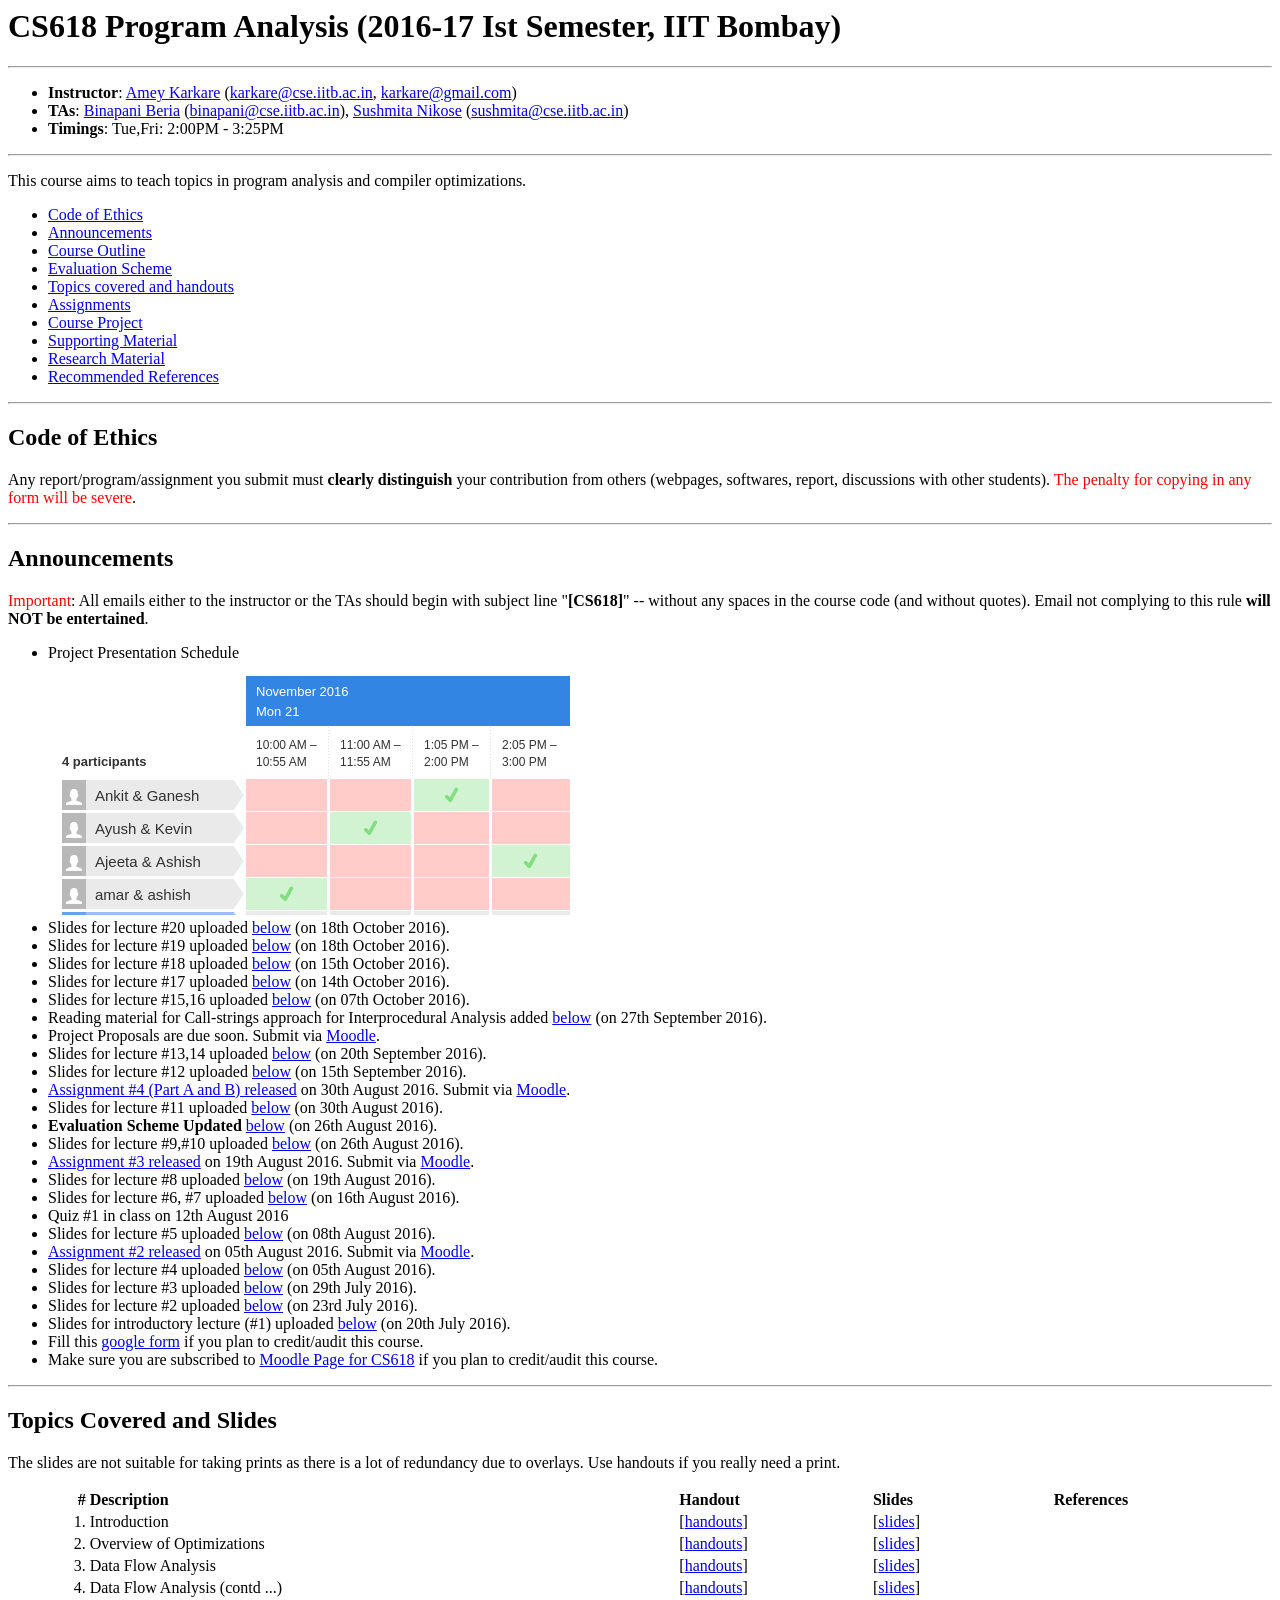
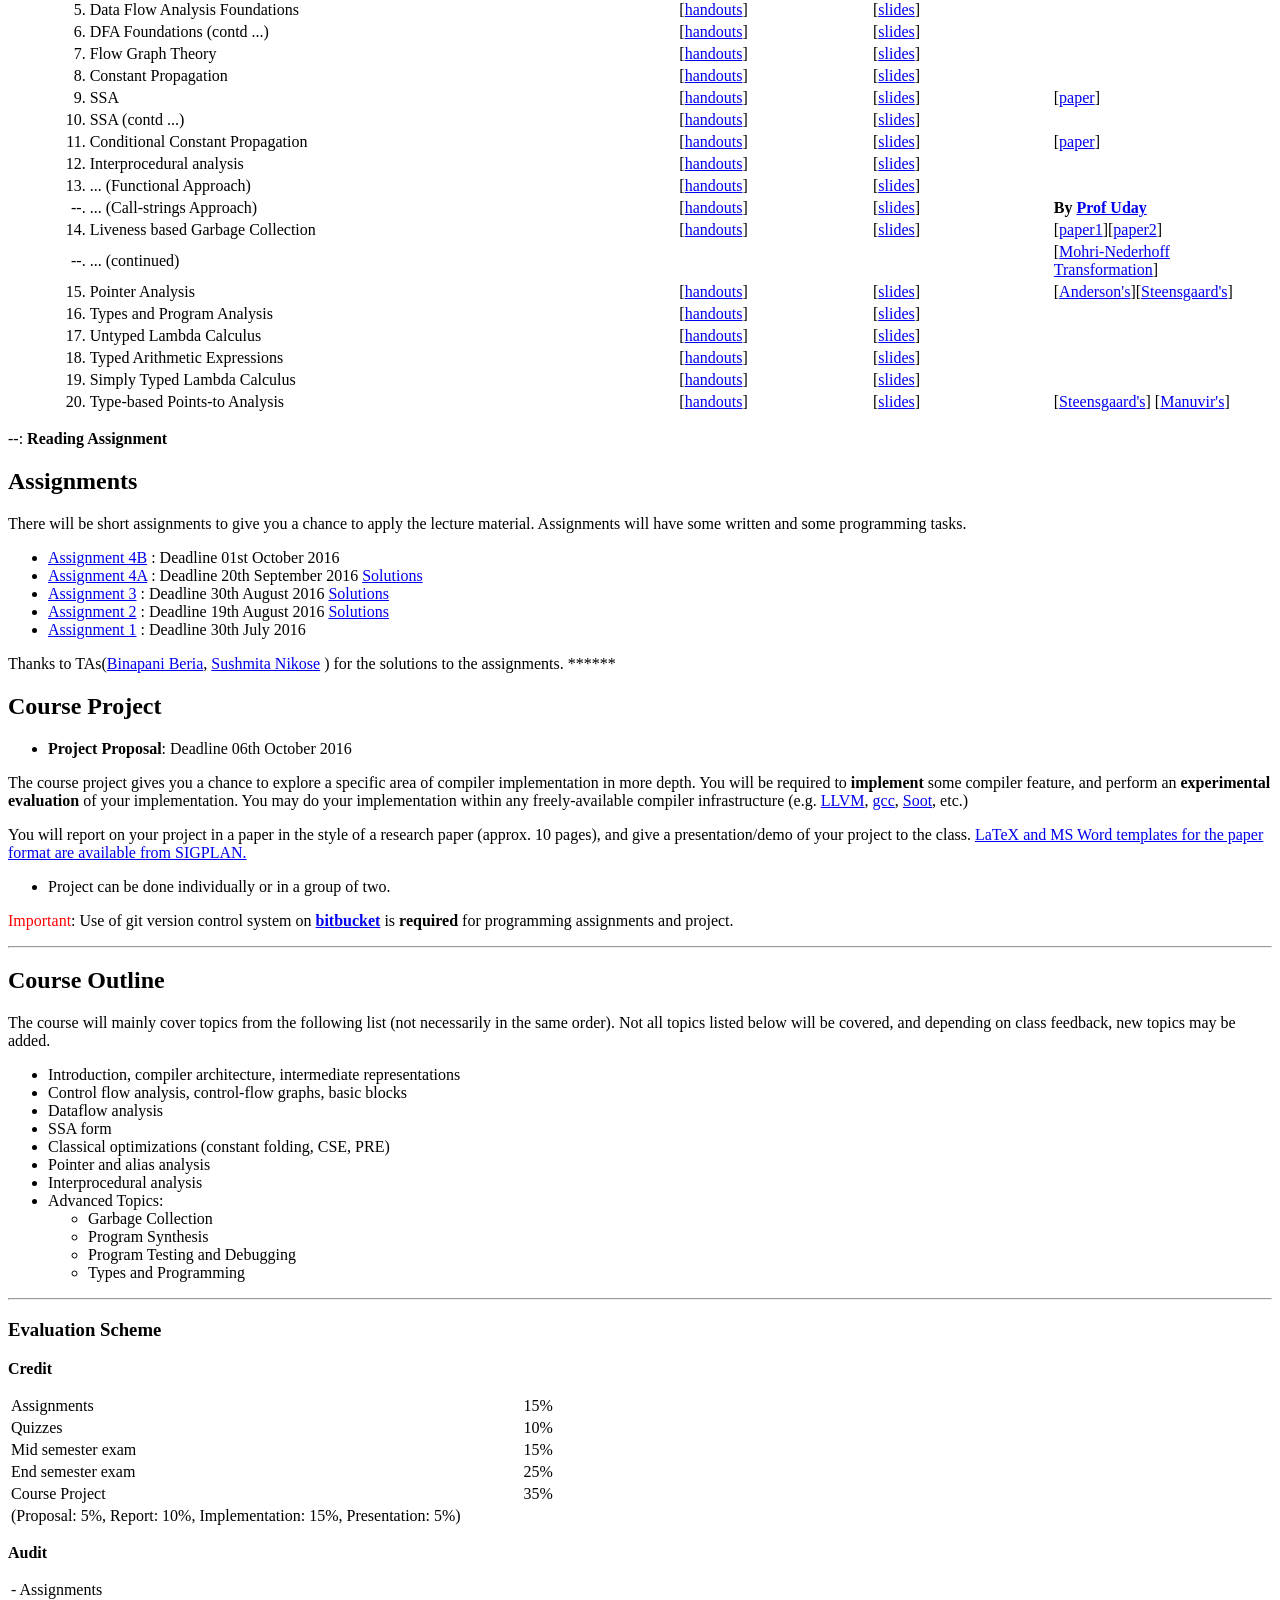
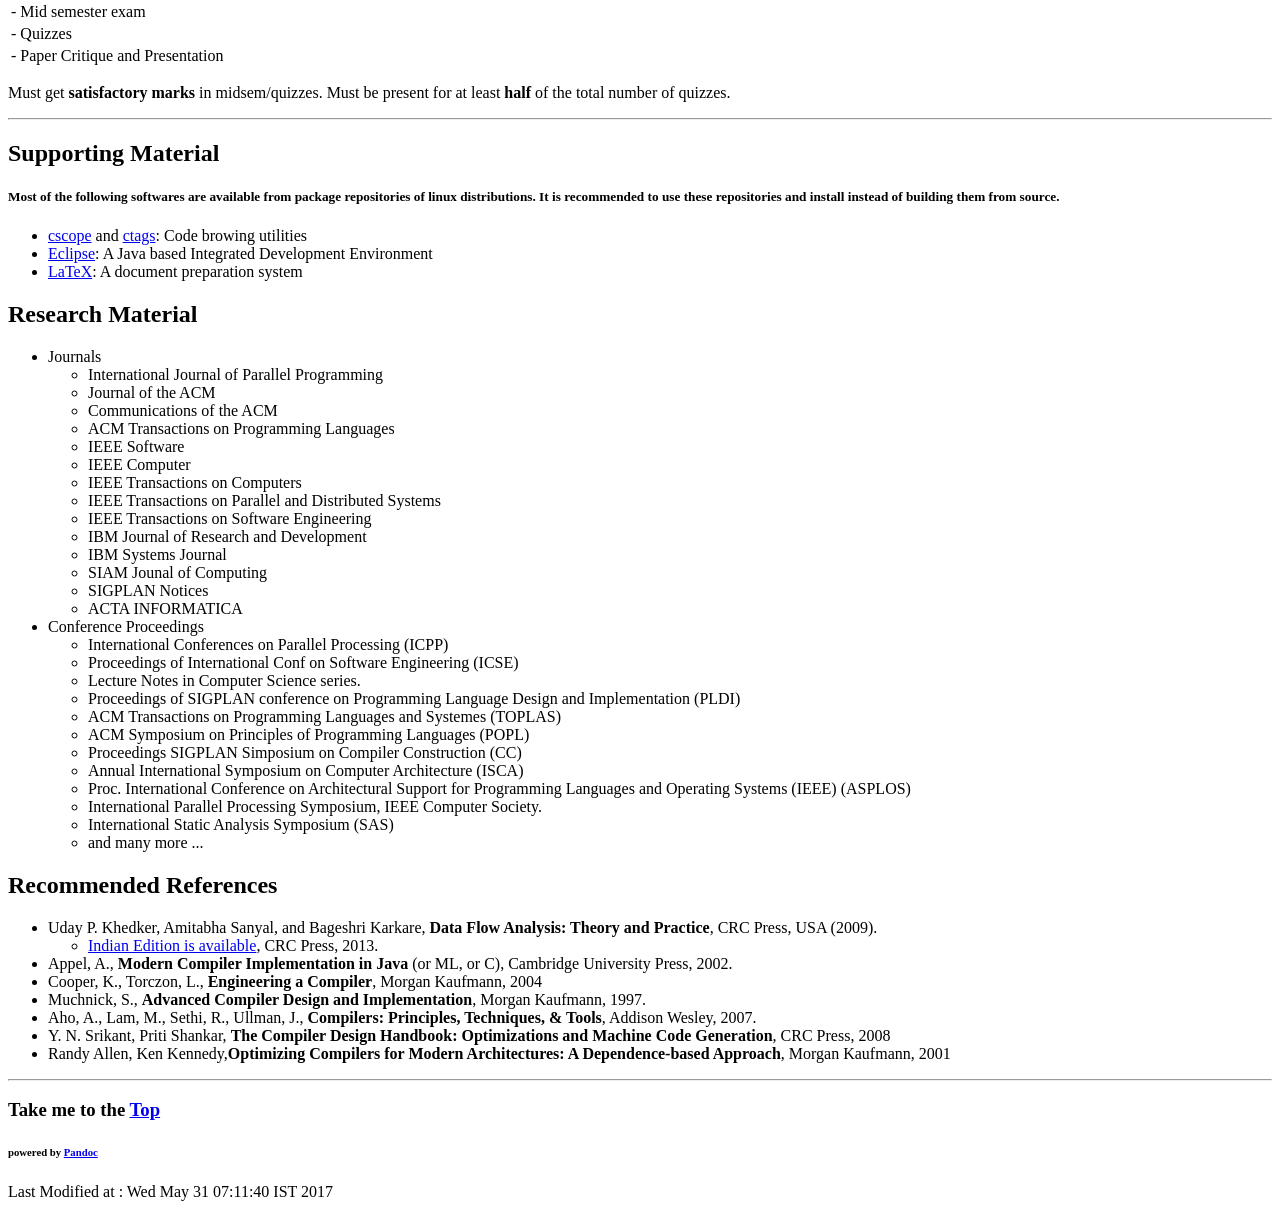
<file: 2016/public_html/index.html>
<html>
	<head> 
		<!--<link rel="stylesheet" href="mystyle.css" type="text/css"> -->
		<meta name="author" content="Amey Karkare,Saurabh Joshi,Pritesh Agarwal">
		<meta name="keywords" content="CS618, CS 618, Compiler, Optimizations">
	</head>
	<title> CS 618: Program Analysis</title>
	<body>
<h1 id="cs618-program-analysis-2016-17-ist-semester-iit-bombay">CS618 Program Analysis (2016-17 Ist Semester, IIT Bombay)<a id="top"/></h1>
<hr />
<ul>
<li><strong>Instructor</strong>: <a href="http://www.cse.iitk.ac.in/users/karkare">Amey Karkare</a> (<script type="text/javascript">
<!--
h='&#x63;&#x73;&#x65;&#46;&#x69;&#x69;&#116;&#98;&#46;&#x61;&#x63;&#46;&#x69;&#110;';a='&#64;';n='&#x6b;&#x61;&#114;&#x6b;&#x61;&#114;&#x65;';e=n+a+h;
document.write('<a h'+'ref'+'="ma'+'ilto'+':'+e+'" clas'+'s="em' + 'ail">'+e+'<\/'+'a'+'>');
// -->
</script><noscript>&#x6b;&#x61;&#114;&#x6b;&#x61;&#114;&#x65;&#32;&#x61;&#116;&#32;&#x63;&#x73;&#x65;&#32;&#100;&#x6f;&#116;&#32;&#x69;&#x69;&#116;&#98;&#32;&#100;&#x6f;&#116;&#32;&#x61;&#x63;&#32;&#100;&#x6f;&#116;&#32;&#x69;&#110;</noscript>, <script type="text/javascript">
<!--
h='&#x67;&#x6d;&#x61;&#x69;&#108;&#46;&#x63;&#x6f;&#x6d;';a='&#64;';n='&#x6b;&#x61;&#114;&#x6b;&#x61;&#114;&#x65;';e=n+a+h;
document.write('<a h'+'ref'+'="ma'+'ilto'+':'+e+'" clas'+'s="em' + 'ail">'+e+'<\/'+'a'+'>');
// -->
</script><noscript>&#x6b;&#x61;&#114;&#x6b;&#x61;&#114;&#x65;&#32;&#x61;&#116;&#32;&#x67;&#x6d;&#x61;&#x69;&#108;&#32;&#100;&#x6f;&#116;&#32;&#x63;&#x6f;&#x6d;</noscript>)</li>
<li><strong>TAs</strong>: <a href="http://www.cse.iitb.ac.in/~binapani">Binapani Beria</a> (<script type="text/javascript">
<!--
h='&#x63;&#x73;&#x65;&#46;&#x69;&#x69;&#116;&#98;&#46;&#x61;&#x63;&#46;&#x69;&#110;';a='&#64;';n='&#98;&#x69;&#110;&#x61;&#112;&#x61;&#110;&#x69;';e=n+a+h;
document.write('<a h'+'ref'+'="ma'+'ilto'+':'+e+'" clas'+'s="em' + 'ail">'+e+'<\/'+'a'+'>');
// -->
</script><noscript>&#98;&#x69;&#110;&#x61;&#112;&#x61;&#110;&#x69;&#32;&#x61;&#116;&#32;&#x63;&#x73;&#x65;&#32;&#100;&#x6f;&#116;&#32;&#x69;&#x69;&#116;&#98;&#32;&#100;&#x6f;&#116;&#32;&#x61;&#x63;&#32;&#100;&#x6f;&#116;&#32;&#x69;&#110;</noscript>), <a href="http://www.cse.iitb.ac.in/~sushmita">Sushmita Nikose</a> (<script type="text/javascript">
<!--
h='&#x63;&#x73;&#x65;&#46;&#x69;&#x69;&#116;&#98;&#46;&#x61;&#x63;&#46;&#x69;&#110;';a='&#64;';n='&#x73;&#x75;&#x73;&#104;&#x6d;&#x69;&#116;&#x61;';e=n+a+h;
document.write('<a h'+'ref'+'="ma'+'ilto'+':'+e+'" clas'+'s="em' + 'ail">'+e+'<\/'+'a'+'>');
// -->
</script><noscript>&#x73;&#x75;&#x73;&#104;&#x6d;&#x69;&#116;&#x61;&#32;&#x61;&#116;&#32;&#x63;&#x73;&#x65;&#32;&#100;&#x6f;&#116;&#32;&#x69;&#x69;&#116;&#98;&#32;&#100;&#x6f;&#116;&#32;&#x61;&#x63;&#32;&#100;&#x6f;&#116;&#32;&#x69;&#110;</noscript>)</li>
<li><strong>Timings</strong>: Tue,Fri: 2:00PM - 3:25PM</li>
</ul>
<hr />
<p>This course aims to teach topics in program analysis and compiler optimizations.</p>
<ul>
<li><a href="#ethics">Code of Ethics</a></li>
<li><a href="#announcements">Announcements</a></li>
<li><a href="#outline">Course Outline</a></li>
<li><a href="#eval">Evaluation Scheme</a></li>
<li><a href="#handouts">Topics covered and handouts</a></li>
<li><a href="#assignments">Assignments</a></li>
<li><a href="#project">Course Project</a></li>
<li><a href="#support">Supporting Material</a></li>
<li><a href="#research">Research Material</a></li>
<li><a href="#reference">Recommended References</a></li>
</ul>
<hr />
<h2 id="code-of-ethics">Code of Ethics <a id="ethics"/></h2>
<p>Any report/program/assignment you submit must <strong>clearly distinguish</strong> your contribution from others (webpages, softwares, report, discussions with other students). <font color="red">The penalty for copying in any form will be severe</font>.</p>
<hr />
<h2 id="announcements">Announcements <a id="announcements"/></h2>
<p><font color="red">Important</font>: All emails either to the instructor or the TAs should begin with subject line &quot;<strong>[CS618]</strong>&quot; -- without any spaces in the course code (and without quotes). Email not complying to this rule <strong>will NOT be entertained</strong>.</p>
<ul>
<li>Project Presentation Schedule<br> <img src="ProjectPresentationSchedule.bmp" title="Project Presentation Schedule" alt="Project Presentation Schedule" /></li>
<li>Slides for lecture #20 uploaded <a href="#handouts">below</a> (on 18th October 2016).</li>
<li>Slides for lecture #19 uploaded <a href="#handouts">below</a> (on 18th October 2016).</li>
<li>Slides for lecture #18 uploaded <a href="#handouts">below</a> (on 15th October 2016).</li>
<li>Slides for lecture #17 uploaded <a href="#handouts">below</a> (on 14th October 2016).</li>
<li>Slides for lecture #15,16 uploaded <a href="#handouts">below</a> (on 07th October 2016).</li>
<li>Reading material for Call-strings approach for Interprocedural Analysis added <a href="#handouts">below</a> (on 27th September 2016).</li>
<li>Project Proposals are due soon. Submit via <a href="http://moodle.iitb.ac.in/course/view.php?id=3275">Moodle</a>.</li>
<li>Slides for lecture #13,14 uploaded <a href="#handouts">below</a> (on 20th September 2016).</li>
<li>Slides for lecture #12 uploaded <a href="#handouts">below</a> (on 15th September 2016).</li>
<li><a href="#assignments">Assignment #4 (Part A and B) released</a> on 30th August 2016. Submit via <a href="http://moodle.iitb.ac.in/course/view.php?id=3275">Moodle</a>.</li>
<li>Slides for lecture #11 uploaded <a href="#handouts">below</a> (on 30th August 2016).</li>
<li><strong>Evaluation Scheme Updated</strong> <a href="#handouts">below</a> (on 26th August 2016).</li>
<li>Slides for lecture #9,#10 uploaded <a href="#handouts">below</a> (on 26th August 2016).</li>
<li><a href="#assignments">Assignment #3 released</a> on 19th August 2016. Submit via <a href="http://moodle.iitb.ac.in/course/view.php?id=3275">Moodle</a>.</li>
<li>Slides for lecture #8 uploaded <a href="#handouts">below</a> (on 19th August 2016).</li>
<li>Slides for lecture #6, #7 uploaded <a href="#handouts">below</a> (on 16th August 2016).</li>
<li>Quiz #1 in class on 12th August 2016</li>
<li>Slides for lecture #5 uploaded <a href="#handouts">below</a> (on 08th August 2016).</li>
<li><a href="#assignments">Assignment #2 released</a> on 05th August 2016. Submit via <a href="http://moodle.iitb.ac.in/course/view.php?id=3275">Moodle</a>.</li>
<li>Slides for lecture #4 uploaded <a href="#handouts">below</a> (on 05th August 2016).</li>
<li>Slides for lecture #3 uploaded <a href="#handouts">below</a> (on 29th July 2016).</li>
<li>Slides for lecture #2 uploaded <a href="#handouts">below</a> (on 23rd July 2016).</li>
<li>Slides for introductory lecture (#1) uploaded <a href="#handouts">below</a> (on 20th July 2016).</li>
<li>Fill this <a href="http://goo.gl/forms/FSDWm4Wt8500AJFA2">google form</a> if you plan to credit/audit this course.</li>
<li>Make sure you are subscribed to <a href="http://moodle.iitb.ac.in/course/view.php?id=3275">Moodle Page for CS618</a> if you plan to credit/audit this course.</li>
</ul>
<hr />
<h2 id="topics-covered-and-slides">Topics Covered and Slides <a id="handouts"/></h2>
<p>The slides are not suitable for taking prints as there is a lot of redundancy due to overlays. Use handouts if you really need a print.</p>
<table>
<colgroup>
<col width="6%" />
<col width="46%" />
<col width="15%" />
<col width="14%" />
<col width="17%" />
</colgroup>
<thead>
<tr class="header">
<th align="right">#</th>
<th align="left">Description</th>
<th align="left">Handout</th>
<th align="left">Slides</th>
<th align="left">References</th>
</tr>
</thead>
<tbody>
<tr class="odd">
<td align="right">1.</td>
<td align="left">Introduction</td>
<td align="left">[<a href="lecturenotes/01IntroductionHandouts.pdf">handouts</a>]</td>
<td align="left">[<a href="lecturenotes/01IntroductionSlides.pdf">slides</a>]</td>
</tr>
<tr class="even">
<td align="right">2.</td>
<td align="left">Overview of Optimizations</td>
<td align="left">[<a href="lecturenotes/02OptimizationOverviewHandouts.pdf">handouts</a>]</td>
<td align="left">[<a href="lecturenotes/02OptimizationOverviewSlides.pdf">slides</a>]</td>
</tr>
<tr class="odd">
<td align="right">3.</td>
<td align="left">Data Flow Analysis</td>
<td align="left">[<a href="lecturenotes/03DataFlowAnalysisHandouts.pdf">handouts</a>]</td>
<td align="left">[<a href="lecturenotes/03DataFlowAnalysisSlides.pdf">slides</a>]</td>
</tr>
<tr class="even">
<td align="right">4.</td>
<td align="left">Data Flow Analysis (contd ...)</td>
<td align="left">[<a href="lecturenotes/04DataFlowAnalysisHandouts.pdf">handouts</a>]</td>
<td align="left">[<a href="lecturenotes/04DataFlowAnalysisSlides.pdf">slides</a>]</td>
</tr>
<tr class="odd">
<td align="right">5.</td>
<td align="left">Data Flow Analysis Foundations</td>
<td align="left">[<a href="lecturenotes/05DataFlowAnalysisFoundationsHandouts.pdf">handouts</a>]</td>
<td align="left">[<a href="lecturenotes/05DataFlowAnalysisFoundationsSlides.pdf">slides</a>]</td>
</tr>
<tr class="even">
<td align="right">6.</td>
<td align="left">DFA Foundations (contd ...)</td>
<td align="left">[<a href="lecturenotes/06FoundationsDataFlowAnalysisHandouts.pdf">handouts</a>]</td>
<td align="left">[<a href="lecturenotes/06FoundationsDataFlowAnalysisSlides.pdf">slides</a>]</td>
</tr>
<tr class="odd">
<td align="right">7.</td>
<td align="left">Flow Graph Theory</td>
<td align="left">[<a href="lecturenotes/07FlowGraphTheoryHandouts.pdf">handouts</a>]</td>
<td align="left">[<a href="lecturenotes/07FlowGraphTheorySlides.pdf">slides</a>]</td>
</tr>
<tr class="even">
<td align="right">8.</td>
<td align="left">Constant Propagation</td>
<td align="left">[<a href="lecturenotes/08ConstantPropagationHandouts.pdf">handouts</a>]</td>
<td align="left">[<a href="lecturenotes/08ConstantPropagationSlides.pdf">slides</a>]</td>
</tr>
<tr class="odd">
<td align="right">9.</td>
<td align="left">SSA</td>
<td align="left">[<a href="lecturenotes/09SSAHandouts.pdf">handouts</a>]</td>
<td align="left">[<a href="lecturenotes/09SSASlides.pdf">slides</a>]</td>
<td align="left">[<a href="http://dl.acm.org/citation.cfm?id=115320">paper</a>]</td>
</tr>
<tr class="even">
<td align="right">10.</td>
<td align="left">SSA (contd ...)</td>
<td align="left">[<a href="lecturenotes/10SsaOptsHandouts.pdf">handouts</a>]</td>
<td align="left">[<a href="lecturenotes/10SsaOptsSlides.pdf">slides</a>]</td>
</tr>
<tr class="odd">
<td align="right">11.</td>
<td align="left">Conditional Constant Propagation</td>
<td align="left">[<a href="lecturenotes/11CondConstPropHandout.pdf">handouts</a>]</td>
<td align="left">[<a href="lecturenotes/11CondConstPropSlides.pdf">slides</a>]</td>
<td align="left">[<a href="http://dl.acm.org/citation.cfm?id=103136">paper</a>]</td>
</tr>
<tr class="even">
<td align="right">12.</td>
<td align="left">Interprocedural analysis</td>
<td align="left">[<a href="lecturenotes/14InterProcHandout.pdf">handouts</a>]</td>
<td align="left">[<a href="lecturenotes/14InterProcSlides.pdf">slides</a>]</td>
</tr>
<tr class="odd">
<td align="right">13.</td>
<td align="left">... (Functional Approach)</td>
<td align="left">[<a href="lecturenotes/15InterProcHandout.pdf">handouts</a>]</td>
<td align="left">[<a href="lecturenotes/15InterProcSlides.pdf">slides</a>]</td>
</tr>
<tr class="even">
<td align="right">--.</td>
<td align="left">... (Call-strings Approach)</td>
<td align="left">[<a href="lecturenotes/16InterProc_CallString_UK_Handout.pdf">handouts</a>]</td>
<td align="left">[<a href="lecturenotes/16InterProc_CallString_UK_Slides.pdf">slides</a>]</td>
<td align="left"><strong>By <a href="http://www.cse.iitb.ac.in/~uday">Prof Uday</a></strong></td>
</tr>
<tr class="odd">
<td align="right">14.</td>
<td align="left">Liveness based Garbage Collection</td>
<td align="left">[<a href="lecturenotes/16LgcHandout.pdf">handouts</a>]</td>
<td align="left">[<a href="lecturenotes/16LgcSlides.pdf">slides</a>]</td>
<td align="left">[<a href="http://link.springer.com/chapter/10.1007%2F978-3-642-54807-9_5">paper1</a>][<a href="http://dl.acm.org/citation.cfm?doid=2926697.2926698">paper2</a>]</td>
</tr>
<tr class="even">
<td align="right">--.</td>
<td align="left">... (continued)</td>
<td align="left"></td>
<td align="left"></td>
<td align="left">[<a href="https://drona.csa.iisc.ernet.in/~deepakd/atc-common/RegApprox.pdf">Mohri-Nederhoff Transformation</a>]</td>
</tr>
<tr class="odd">
<td align="right">15.</td>
<td align="left">Pointer Analysis</td>
<td align="left">[<a href="lecturenotes/17PointerAnalysisHandout.pdf">handouts</a>]</td>
<td align="left">[<a href="lecturenotes/17PointerAnalysisSlides.pdf">slides</a>]</td>
<td align="left">[<a href="http://citeseer.ist.psu.edu/viewdoc/summary?doi=10.1.1.109.6502">Anderson's</a>][<a href="http://dl.acm.org/citation.cfm?id=237727">Steensgaard's</a>]</td>
</tr>
<tr class="even">
<td align="right">16.</td>
<td align="left">Types and Program Analysis</td>
<td align="left">[<a href="lecturenotes/18TypesAndPLHandout.pdf">handouts</a>]</td>
<td align="left">[<a href="lecturenotes/18TypesAndPLSlides.pdf">slides</a>]</td>
</tr>
<tr class="odd">
<td align="right">17.</td>
<td align="left">Untyped Lambda Calculus</td>
<td align="left">[<a href="lecturenotes/19UTLambdaCalculusHandout.pdf">handouts</a>]</td>
<td align="left">[<a href="lecturenotes/19UTLambdaCalculusSlides.pdf">slides</a>]</td>
</tr>
<tr class="even">
<td align="right">18.</td>
<td align="left">Typed Arithmetic Expressions</td>
<td align="left">[<a href="lecturenotes/20TypedArithExprHandout.pdf">handouts</a>]</td>
<td align="left">[<a href="lecturenotes/20TypedArithExprSlides.pdf">slides</a>]</td>
</tr>
<tr class="odd">
<td align="right">19.</td>
<td align="left">Simply Typed Lambda Calculus</td>
<td align="left">[<a href="lecturenotes/21STLambdaCalculusHandout.pdf">handouts</a>]</td>
<td align="left">[<a href="lecturenotes/21STLambdaCalculusSlides.pdf">slides</a>]</td>
</tr>
<tr class="even">
<td align="right">20.</td>
<td align="left">Type-based Points-to Analysis</td>
<td align="left">[<a href="lecturenotes/22TypeBasedPointsToHandout.pdf">handouts</a>]</td>
<td align="left">[<a href="lecturenotes/22TypeBasedPointsToSlides.pdf">slides</a>]</td>
<td align="left">[<a href="http://dl.acm.org/citation.cfm?id=237727">Steensgaard's</a>] [<a href="http://dl.acm.org/citation.cfm?doid=349299.349309">Manuvir's</a>]</td>
</tr>
</tbody>
</table>
<p>--: <strong>Reading Assignment</strong></p>
<h2 id="assignments">Assignments <a id="assignments"/></h2>
<p>There will be short assignments to give you a chance to apply the lecture material. Assignments will have some written and some programming tasks.</p>
<ul>
<li><a href="assignments/asgn4/Assignment.html">Assignment 4B</a> : Deadline 01st October 2016</li>
<li><a href="assignments/asgn4/Assignment.html">Assignment 4A</a> : Deadline 20th September 2016 <a href="assignments/asgn4/solution_A4_A.pdf">Solutions</a></li>
<li><a href="assignments/asgn3/Assignment.html">Assignment 3</a> : Deadline 30th August 2016 <a href="assignments/asgn3/a3solns.pdf">Solutions</a></li>
<li><a href="assignments/asgn2/Assignment.html">Assignment 2</a> : Deadline 19th August 2016 <a href="assignments/asgn2/solution_A2.pdf">Solutions</a></li>
<li><a href="assignments/asgn1/Assignment.html">Assignment 1</a> : Deadline 30th July 2016</li>
</ul>
<p>Thanks to TAs(<a href="http://www.cse.iitb.ac.in/~binapani">Binapani Beria</a>, <a href="http://www.cse.iitb.ac.in/~sushmita">Sushmita Nikose</a> ) for the solutions to the assignments. ******</p>
<h2 id="course-project">Course Project<a id="project"/></h2>
<ul>
<li><strong>Project Proposal</strong>: Deadline 06th October 2016</li>
</ul>
<p>The course project gives you a chance to explore a specific area of compiler implementation in more depth. You will be required to <strong>implement</strong> some compiler feature, and perform an <strong>experimental evaluation</strong> of your implementation. You may do your implementation within any freely-available compiler infrastructure (e.g. <a href="http://llvm.org/">LLVM</a>, <a href="http://gcc.gnu.org/">gcc</a>, <a href="http://www.sable.mcgill.ca/soot">Soot</a>, etc.)</p>
<p>You will report on your project in a paper in the style of a research paper (approx. 10 pages), and give a presentation/demo of your project to the class. <a href="http://www.sigplan.org/authorInformation.htm">LaTeX and MS Word templates for the paper format are available from SIGPLAN.</a></p>
<ul>
<li>Project can be done individually or in a group of two.</li>
</ul>
<p><font color="red">Important</font>: Use of git version control system on <strong><a href="http://bitbucket.org">bitbucket</a></strong> is <strong>required</strong> for programming assignments and project.</p>
<hr />
<h2 id="course-outline">Course Outline <a id="outline"/></h2>
<p>The course will mainly cover topics from the following list (not necessarily in the same order). Not all topics listed below will be covered, and depending on class feedback, new topics may be added.</p>
<ul>
<li>Introduction, compiler architecture, intermediate representations</li>
<li>Control flow analysis, control-flow graphs, basic blocks</li>
<li>Dataflow analysis</li>
<li>SSA form</li>
<li>Classical optimizations (constant folding, CSE, PRE)</li>
<li>Pointer and alias analysis</li>
<li>Interprocedural analysis</li>
<li>Advanced Topics:
<ul>
<li>Garbage Collection</li>
<li>Program Synthesis</li>
<li>Program Testing and Debugging</li>
<li>Types and Programming</li>
</ul></li>
</ul>
<hr />
<h3 id="evaluation-scheme">Evaluation Scheme <a id="eval"/></h3>
<p><strong>Credit</strong></p>
<table style="width:54%;">
<colgroup>
<col width="40%" />
<col width="13%" />
</colgroup>
<tbody>
<tr class="odd">
<td align="left">Assignments</td>
<td align="left">15%</td>
</tr>
<tr class="even">
<td align="left">Quizzes</td>
<td align="left">10%</td>
</tr>
<tr class="odd">
<td align="left">Mid semester exam</td>
<td align="left">15%</td>
</tr>
<tr class="even">
<td align="left">End semester exam</td>
<td align="left">25%</td>
</tr>
<tr class="odd">
<td align="left">Course Project</td>
<td align="left">35%</td>
</tr>
<tr class="even">
<td align="left">(Proposal: 5%, Report: 10%, Implementation: 15%, Presentation: 5%)</td>
<td align="left"></td>
</tr>
</tbody>
</table>
<p><strong>Audit</strong></p>
<table>
<tbody>
<tr class="odd">
<td align="left">- Assignments</td>
</tr>
<tr class="even">
<td align="left">- Mid semester exam</td>
</tr>
<tr class="odd">
<td align="left">- Quizzes</td>
</tr>
<tr class="even">
<td align="left">- Paper Critique and Presentation</td>
</tr>
</tbody>
</table>
<p>Must get <strong>satisfactory marks</strong> in midsem/quizzes. Must be present for at least <strong>half</strong> of the total number of quizzes.</p>
<hr />
<h2 id="supporting-material">Supporting Material <a id="support"/></h2>
<h5 id="most-of-the-following-softwares-are-available-from-package-repositories-of-linux-distributions.-it-is-recommended-to-use-these-repositories-and-install-instead-of-building-them-from-source.">Most of the following softwares are available from package repositories of linux distributions. It is recommended to use these repositories and install instead of building them from source.</h5>
<ul>
<li><a href="http://cscope.sourceforge.net">cscope</a> and <a href="http://ctags.sourceforge.net">ctags</a>: Code browing utilities</li>
<li><a href="http://www.eclipse.org">Eclipse</a>: A Java based Integrated Development Environment</li>
<li><a href="http://www.latex-project.org">LaTeX</a>: A document preparation system</li>
</ul>
<h2 id="research-material">Research Material <a id="research"/></h2>
<ul>
<li>Journals
<ul>
<li>International Journal of Parallel Programming</li>
<li>Journal of the ACM</li>
<li>Communications of the ACM</li>
<li>ACM Transactions on Programming Languages</li>
<li>IEEE Software</li>
<li>IEEE Computer</li>
<li>IEEE Transactions on Computers</li>
<li>IEEE Transactions on Parallel and Distributed Systems</li>
<li>IEEE Transactions on Software Engineering</li>
<li>IBM Journal of Research and Development</li>
<li>IBM Systems Journal</li>
<li>SIAM Jounal of Computing</li>
<li>SIGPLAN Notices</li>
<li>ACTA INFORMATICA</li>
</ul></li>
<li>Conference Proceedings
<ul>
<li>International Conferences on Parallel Processing (ICPP)</li>
<li>Proceedings of International Conf on Software Engineering (ICSE)</li>
<li>Lecture Notes in Computer Science series.</li>
<li>Proceedings of SIGPLAN conference on Programming Language Design and Implementation (PLDI)</li>
<li>ACM Transactions on Programming Languages and Systemes (TOPLAS)</li>
<li>ACM Symposium on Principles of Programming Languages (POPL)</li>
<li>Proceedings SIGPLAN Simposium on Compiler Construction (CC)</li>
<li>Annual International Symposium on Computer Architecture (ISCA)</li>
<li>Proc. International Conference on Architectural Support for Programming Languages and Operating Systems (IEEE) (ASPLOS)</li>
<li>International Parallel Processing Symposium, IEEE Computer Society.</li>
<li>International Static Analysis Symposium (SAS)</li>
<li>and many more ...</li>
</ul></li>
</ul>
<h2 id="recommended-references">Recommended References <a id="reference"/></h2>
<ul>
<li>Uday P. Khedker, Amitabha Sanyal, and Bageshri Karkare, <strong>Data Flow Analysis: Theory and Practice</strong>, CRC Press, USA (2009).
<ul>
<li><a href="https://www.cse.iitb.ac.in/~uday/dfaBook-web">Indian Edition is available</a>, CRC Press, 2013.</li>
</ul></li>
<li>Appel, A., <strong>Modern Compiler Implementation in Java</strong> (or ML, or C), Cambridge University Press, 2002.</li>
<li>Cooper, K., Torczon, L., <strong>Engineering a Compiler</strong>, Morgan Kaufmann, 2004</li>
<li>Muchnick, S., <strong>Advanced Compiler Design and Implementation</strong>, Morgan Kaufmann, 1997.</li>
<li>Aho, A., Lam, M., Sethi, R., Ullman, J., <strong>Compilers: Principles, Techniques, &amp; Tools</strong>, Addison Wesley, 2007.</li>
<li>Y. N. Srikant, Priti Shankar, <strong>The Compiler Design Handbook: Optimizations and Machine Code Generation</strong>, CRC Press, 2008</li>
<li>Randy Allen, Ken Kennedy,<strong>Optimizing Compilers for Modern Architectures: A Dependence-based Approach</strong>, Morgan Kaufmann, 2001</li>
</ul>
<hr>
<h3 id="take-me-to-the-top">Take me to the <a href="#top">Top</a></h3>
<h6 id="powered-by-pandoc">powered by <a href="http://johnmacfarlane.net/pandoc/">Pandoc</a></h6>
<p>Last Modified at : Wed May 31 07:11:40 IST 2017</p>
</body>
</html>
</file>
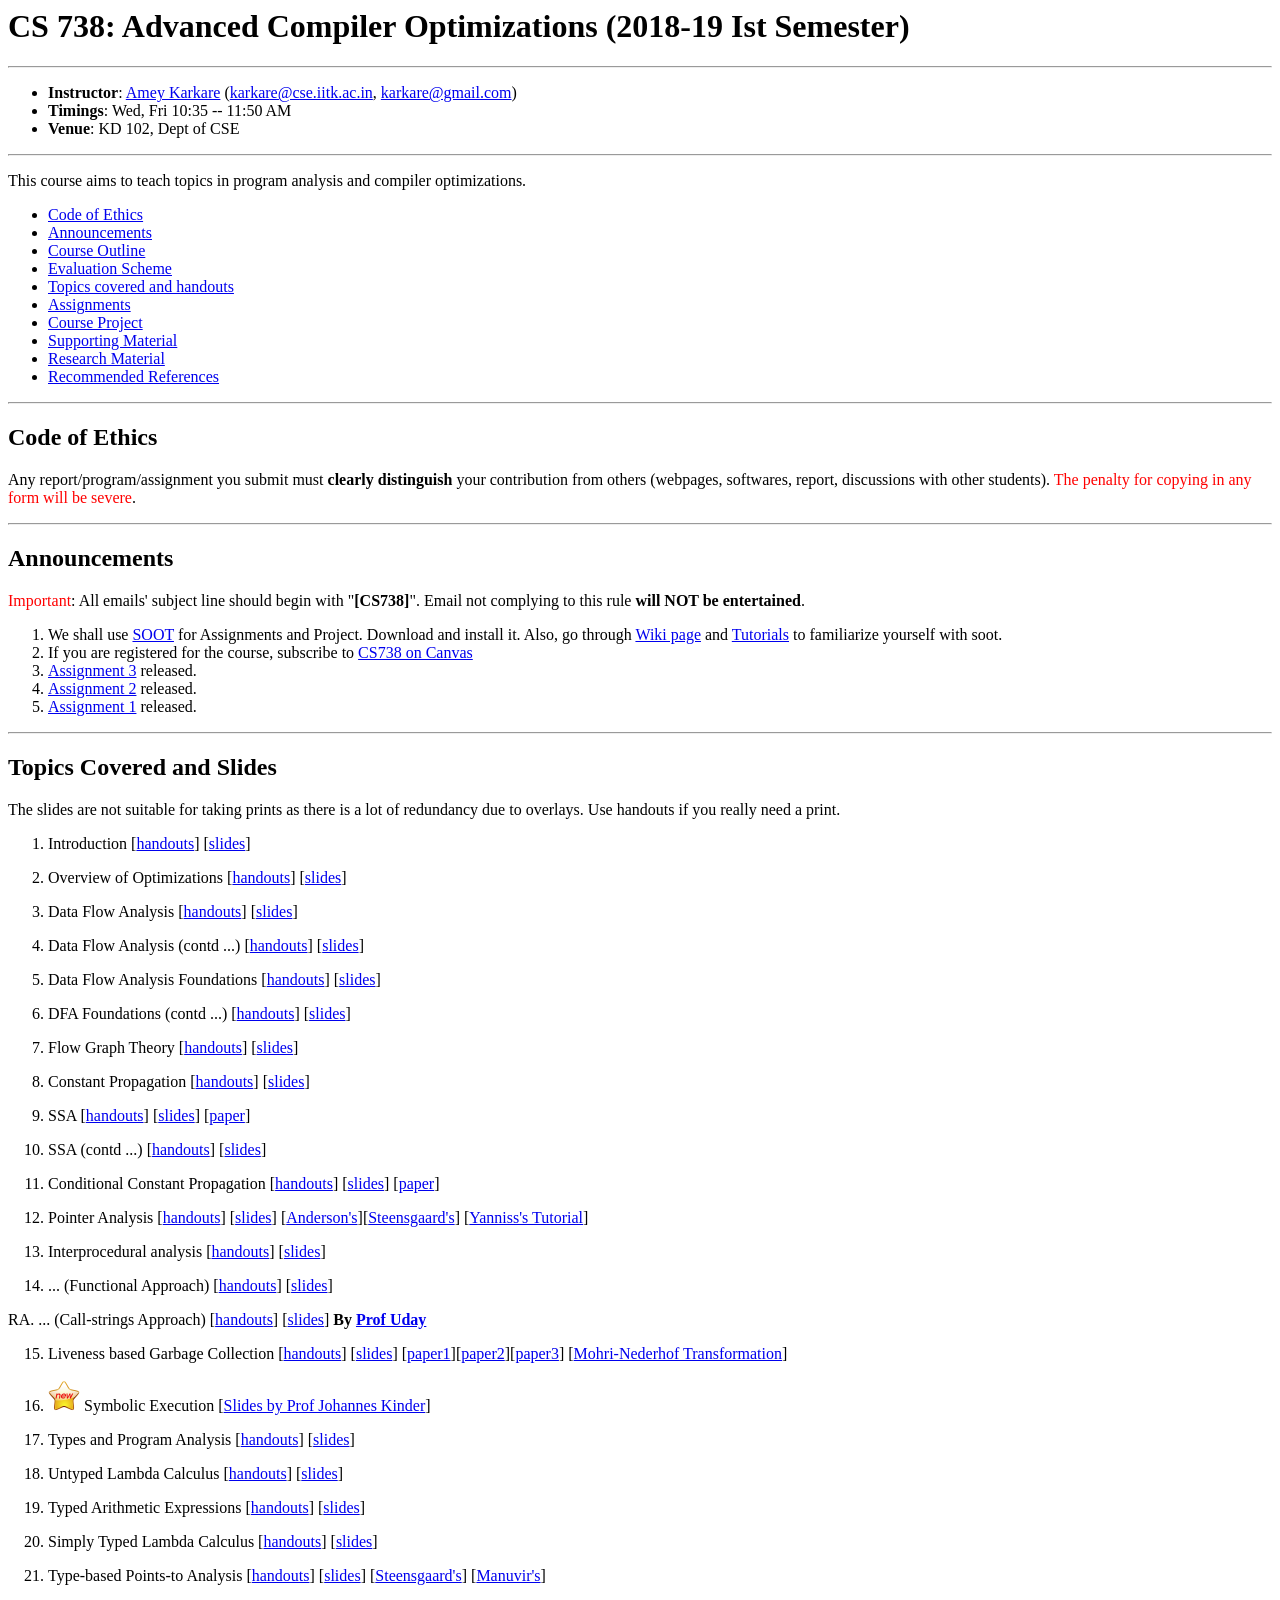
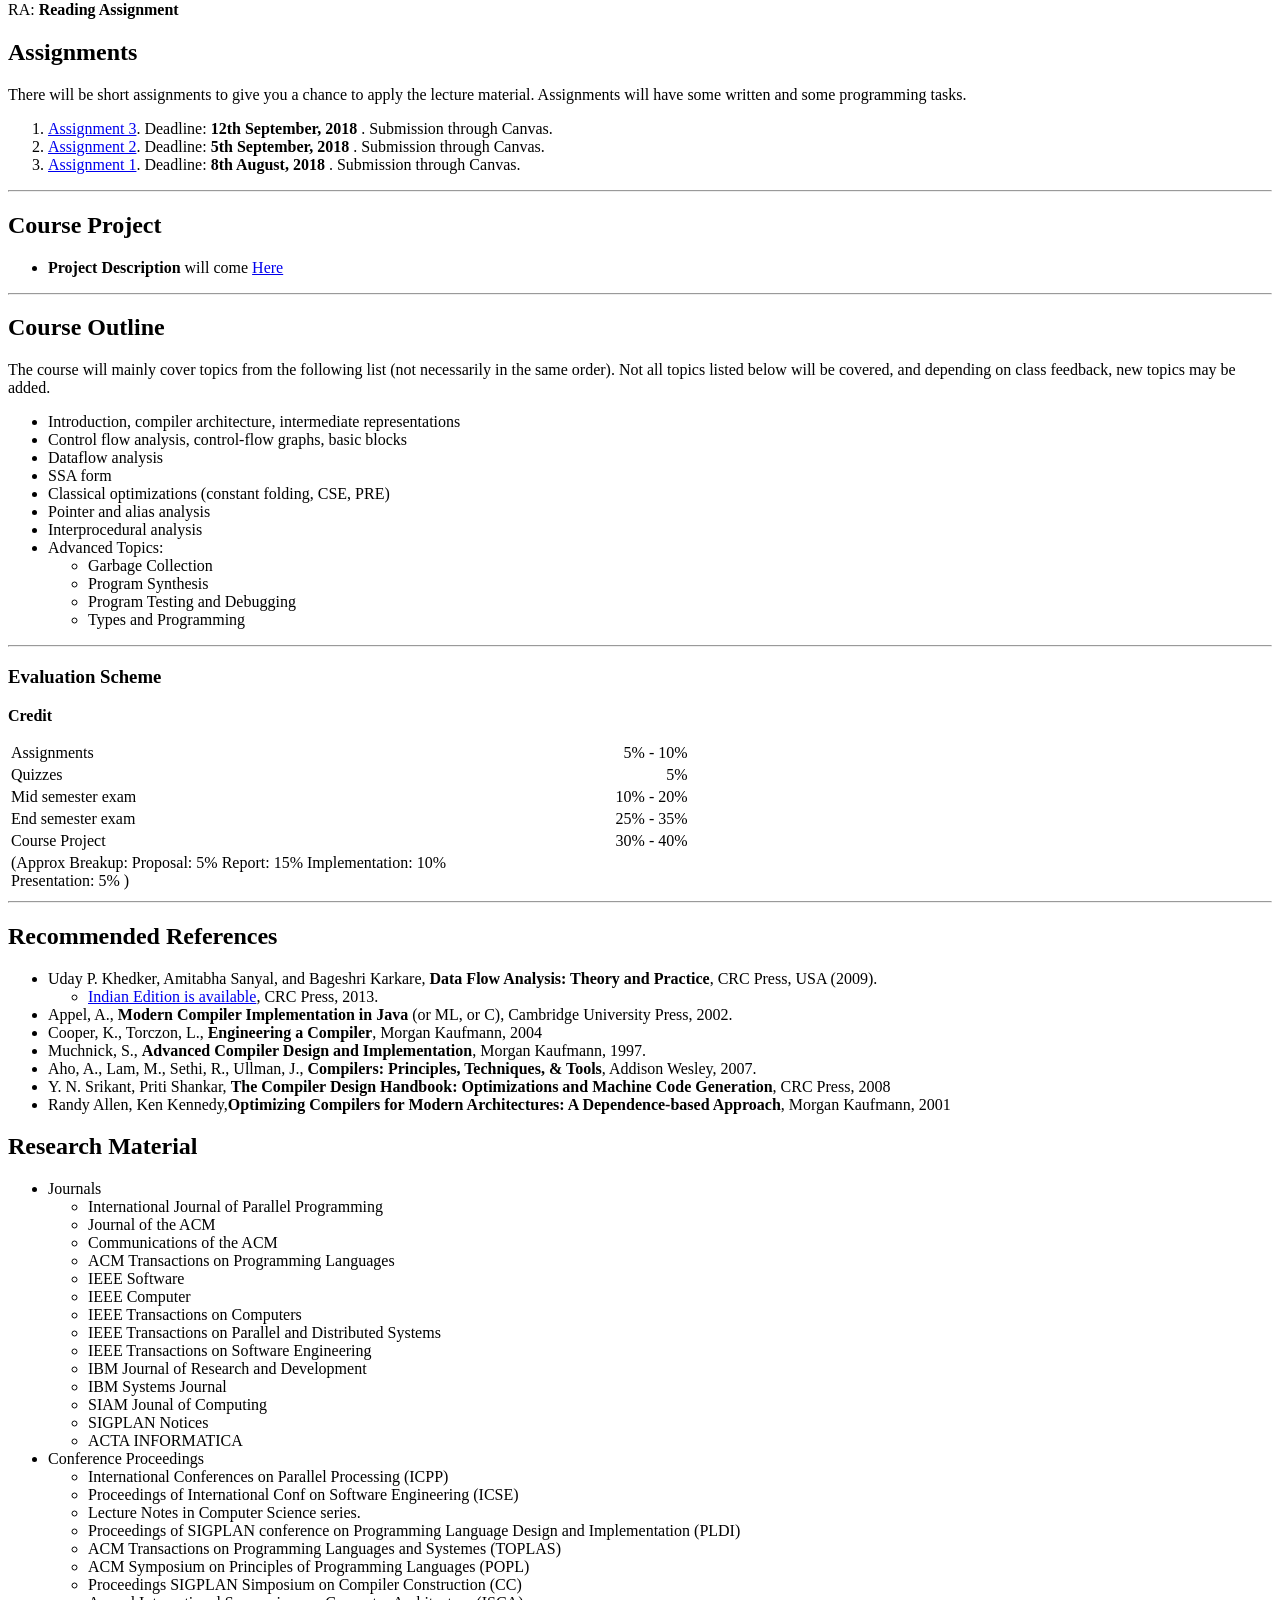
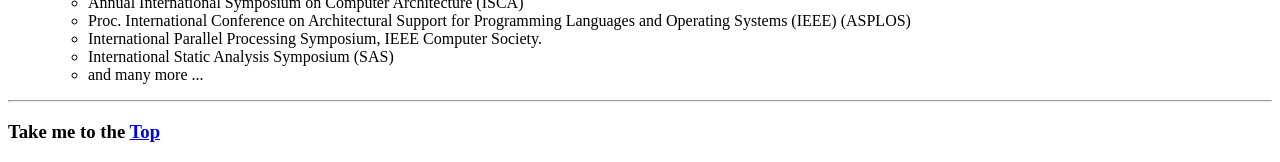
<file: index-2018.html>
<html>
	<head> 
		<!--<link rel="stylesheet" href="mystyle.css" type="text/css"> -->
		<meta name="author" content="Amey Karkare">
		<meta name="keywords" content="CS738, CS 738, Compiler, Optimizations, Program Analysis">
	</head>
	<title> CS 738: Advanced Compiler Optimizations</title>
	<body>
<h1 id="cs-738-advanced-compiler-optimizations-2017-18-ist-semester">CS 738: Advanced Compiler Optimizations (2018-19 Ist Semester)<a id="top"/></h1>
<hr />
<ul>
<li><strong>Instructor</strong>: <a href="http://www.cse.iitk.ac.in/users/karkare">Amey Karkare</a> (<script type="text/javascript">
<!--
h='&#x63;&#x73;&#x65;&#46;&#x69;&#x69;&#116;&#x6b;&#46;&#x61;&#x63;&#46;&#x69;&#110;';a='&#64;';n='&#x6b;&#x61;&#114;&#x6b;&#x61;&#114;&#x65;';e=n+a+h;
document.write('<a h'+'ref'+'="ma'+'ilto'+':'+e+'" clas'+'s="em' + 'ail">'+e+'<\/'+'a'+'>');
// -->
</script><noscript>&#x6b;&#x61;&#114;&#x6b;&#x61;&#114;&#x65;&#32;&#x61;&#116;&#32;&#x63;&#x73;&#x65;&#32;&#100;&#x6f;&#116;&#32;&#x69;&#x69;&#116;&#x6b;&#32;&#100;&#x6f;&#116;&#32;&#x61;&#x63;&#32;&#100;&#x6f;&#116;&#32;&#x69;&#110;</noscript>, <script type="text/javascript">
<!--
h='&#x67;&#x6d;&#x61;&#x69;&#108;&#46;&#x63;&#x6f;&#x6d;';a='&#64;';n='&#x6b;&#x61;&#114;&#x6b;&#x61;&#114;&#x65;';e=n+a+h;
document.write('<a h'+'ref'+'="ma'+'ilto'+':'+e+'" clas'+'s="em' + 'ail">'+e+'<\/'+'a'+'>');
// -->
</script><noscript>&#x6b;&#x61;&#114;&#x6b;&#x61;&#114;&#x65;&#32;&#x61;&#116;&#32;&#x67;&#x6d;&#x61;&#x69;&#108;&#32;&#100;&#x6f;&#116;&#32;&#x63;&#x6f;&#x6d;</noscript>)</li>
<li><strong>Timings</strong>: Wed, Fri 10:35 -- 11:50 AM</li>
<li><strong>Venue</strong>: KD 102, Dept of CSE</li>
</ul>
<hr />
<p>This course aims to teach topics in program analysis and compiler optimizations.</p>
<ul>
<li><a href="#ethics">Code of Ethics</a></li>
<li><a href="#announcements">Announcements</a></li>
<li><a href="#outline">Course Outline</a></li>
<li><a href="#eval">Evaluation Scheme</a></li>
<li><a href="#handouts">Topics covered and handouts</a></li>
<li><a href="#assignments">Assignments</a></li>
<li><a href="#project">Course Project</a></li>
<li><a href="#support">Supporting Material</a></li>
<li><a href="#research">Research Material</a></li>
<li><a href="#reference">Recommended References</a></li>
</ul>
<hr />
<h2 id="code-of-ethics">Code of Ethics <a id="ethics"/></h2>
<p>Any report/program/assignment you submit must <strong>clearly distinguish</strong> your contribution from others (webpages, softwares, report, discussions with other students). <font color="red">The penalty for copying in any form will be severe</font>.</p>
<hr />
<h2 id="announcements">Announcements <a id="announcements"/></h2>
<p><font color="red">Important</font>: All emails' subject line should begin with &quot;<strong>[CS738]</strong>&quot;. Email not complying to this rule <strong>will NOT be entertained</strong>.</p>
		<ol>
			<li> We shall use <a href="https://sable.github.io/soot/">SOOT</a> for Assignments and Project. Download and install it. Also, go through <a href="https://github.com/Sable/soot/wiki">Wiki page</a> and <a href="https://github.com/Sable/soot/wiki/Tutorials">Tutorials</a> to familiarize yourself with soot.</li>
			
			<li> If you are registered for the course, subscribe to <a href="https://canvas.instructure.com/courses/1379521">CS738 on Canvas</a></li>
	
			<li> <a href="#assignments">Assignment 3</a> released.</li>
			<li> <a href="#assignments">Assignment 2</a> released.</li>
			<li> <a href="#assignments">Assignment 1</a> released.</li>
		</ol>
		
<hr />
<h2 id="topics-covered-and-slides">Topics Covered and Slides <a id="handouts"/></h2>
<p>The slides are not suitable for taking prints as there is a lot of redundancy due to overlays. Use handouts if you really need a print.</p>
<ol style="list-style-type: decimal">
<li><p>Introduction [<a href="lecturenotes/01IntroHandout.pdf">handouts</a>] [<a href="lecturenotes/01IntroSlides.pdf">slides</a>]</p></li>
<li><p>Overview of Optimizations [<a href="lecturenotes/02OptsOverviewHandout.pdf">handouts</a>] [<a href="lecturenotes/02OptsOverviewSlides.pdf">slides</a>]</p></li>
<li><p>Data Flow Analysis [<a href="lecturenotes/03DataFlowAnalysisHandout.pdf">handouts</a>] [<a href="lecturenotes/03DataFlowAnalysisSlides.pdf">slides</a>]</p></li>
<li><p>Data Flow Analysis (contd ...) [<a href="lecturenotes/04DataFlowAnalysisHandout.pdf">handouts</a>] [<a href="lecturenotes/04DataFlowAnalysisSlides.pdf">slides</a>]</p></li>
<li><p>Data Flow Analysis Foundations [<a href="lecturenotes/05FoundationsDFAHandout.pdf">handouts</a>] [<a href="lecturenotes/05FoundationsDFASlides.pdf">slides</a>]</p></li>
<li><p>DFA Foundations (contd ...) [<a href="lecturenotes/06FoundationsDFAHandout.pdf">handouts</a>] [<a href="lecturenotes/06FoundationsDFASlides.pdf">slides</a>]</p></li>
<li><p>Flow Graph Theory [<a href="lecturenotes/07FlowGraphTheoryHandout.pdf">handouts</a>] [<a href="lecturenotes/07FlowGraphTheorySlides.pdf">slides</a>]</p></li>
<li><p>Constant Propagation [<a href="lecturenotes/08ConstPropHandout.pdf">handouts</a>] [<a href="lecturenotes/08ConstPropSlides.pdf">slides</a>]</p></li>
<li><p>SSA [<a href="lecturenotes/09SSAHandout.pdf">handouts</a>] [<a href="lecturenotes/09SSASlides.pdf">slides</a>] [<a href="http://dl.acm.org/citation.cfm?id=115320">paper</a>]</p></li>
<li><p>SSA (contd ...) [<a href="lecturenotes/10SSAOptsHandout.pdf">handouts</a>] [<a href="lecturenotes/10SSAOptsSlides.pdf">slides</a>]</p></li>
<li><p>Conditional Constant Propagation [<a href="lecturenotes/11CondConstPropHandout.pdf">handouts</a>] [<a href="lecturenotes/11CondConstPropSlides.pdf">slides</a>] [<a href="http://dl.acm.org/citation.cfm?id=103136">paper</a>]</p></li>
<li><p>Pointer Analysis [<a href="lecturenotes/17PointerAnalysisHandout.pdf">handouts</a>] [<a href="lecturenotes/17PointerAnalysisSlides.pdf">slides</a>] [<a href="http://citeseer.ist.psu.edu/viewdoc/summary?doi=10.1.1.109.6502">Anderson's</a>][<a href="http://dl.acm.org/citation.cfm?id=237727">Steensgaard's</a>] [<a href="https://yanniss.github.io/points-to-tutorial15.pdf">Yanniss's Tutorial</a>]</p></li>
<li><p>Interprocedural analysis [<a href="lecturenotes/14InterProcHandout.pdf">handouts</a>] [<a href="lecturenotes/14InterProcSlides.pdf">slides</a>]</p></li>
<li><p>... (Functional Approach) [<a href="lecturenotes/15InterProcHandout.pdf">handouts</a>] [<a href="lecturenotes/15InterProcSlides.pdf">slides</a>]</p></li>
</ol>
<p>RA. ... (Call-strings Approach) [<a href="lecturenotes/16InterProc_CallString_UK_Handout.pdf">handouts</a>] [<a href="lecturenotes/16InterProc_CallString_UK_Slides.pdf">slides</a>] <strong>By <a href="http://www.cse.iitb.ac.in/~uday">Prof Uday</a></strong></p>
<ol start="15" style="list-style-type: decimal">
<li><p>Liveness based Garbage Collection [<a href="lecturenotes/16LgcHandout.pdf">handouts</a>] [<a href="lecturenotes/16LgcSlides.pdf">slides</a>] [<a href="https://arxiv.org/abs/cs/0703155">paper1</a>][<a href="http://link.springer.com/chapter/10.1007%2F978-3-642-54807-9_5">paper2</a>][<a href="http://dl.acm.org/citation.cfm?doid=2926697.2926698">paper3</a>] [<a href="https://drona.csa.iisc.ernet.in/~deepakd/atc-common/RegApprox.pdf">Mohri-Nederhof Transformation</a>]</p></li>
	<li><img src="Images/new.png" alt="[[NEW]]" width=32> Symbolic Execution [<a href="lecturenotes/kinder_symbolic_execution_tutorial_2014_part.pdf">Slides by Prof Johannes Kinder</a>] </li>
	<li><p>Types and Program Analysis [<a href="lecturenotes/18TypesAndPLHandout.pdf">handouts</a>] [<a href="lecturenotes/18TypesAndPLSlides.pdf">slides</a>]</p></li>
<li><p>Untyped Lambda Calculus [<a href="lecturenotes/19UTLambdaCalculusHandout.pdf">handouts</a>] [<a href="lecturenotes/19UTLambdaCalculusSlides.pdf">slides</a>]</p></li>
<li><p>Typed Arithmetic Expressions [<a href="lecturenotes/20TypedArithExprHandout.pdf">handouts</a>] [<a href="lecturenotes/20TypedArithExprSlides.pdf">slides</a>]</p></li>
<li><p>Simply Typed Lambda Calculus [<a href="lecturenotes/21STLambdaCalculusHandout.pdf">handouts</a>] [<a href="lecturenotes/21STLambdaCalculusSlides.pdf">slides</a>]</p></li>
<li><p>Type-based Points-to Analysis [<a href="lecturenotes/22TypeBasedPointsToHandout.pdf">handouts</a>] [<a href="lecturenotes/22TypeBasedPointsToSlides.pdf">slides</a>] [<a href="http://dl.acm.org/citation.cfm?id=237727">Steensgaard's</a>] [<a href="http://dl.acm.org/citation.cfm?doid=349299.349309">Manuvir's</a>]</p></li>
</ol>
<p>RA: <strong>Reading Assignment</strong></p>
<h2 id="assignments">Assignments <a id="assignments"/></h2>
<p>There will be short assignments to give you a chance to apply the lecture material. Assignments will have some written and some programming tasks.</p>
<ol style="list-style-type: decimal">
  <li><a href="https://canvas.instructure.com/courses/1379521/assignments/9409822">Assignment 3</a>. Deadline: <strong>12th September, 2018</strong> . Submission through Canvas.</li>
  
  <li><a href="https://canvas.instructure.com/courses/1379521/assignments/9408441">Assignment 2</a>. Deadline: <strong>5th September, 2018</strong> . Submission through Canvas.</li>
  
  <li><a href="https://docs.google.com/document/d/1r3dADHDosSiUaXH_rsTeIyhBBld9KlII-9Kd1p1ASio/edit?usp=sharing">Assignment 1</a>. Deadline: <strong>8th August, 2018</strong> . Submission through Canvas.</li>
</ol>
<hr />
<h2 id="course-project">Course Project<a id="project"/></h2>
<ul>
<li><strong>Project Description</strong> will come <a href="project/index.html">Here</a></li>
</ul>
<hr />
<h2 id="course-outline">Course Outline <a id="outline"/></h2>
<p>The course will mainly cover topics from the following list (not necessarily in the same order). Not all topics listed below will be covered, and depending on class feedback, new topics may be added.</p>
<ul>
<li>Introduction, compiler architecture, intermediate representations</li>
<li>Control flow analysis, control-flow graphs, basic blocks</li>
<li>Dataflow analysis</li>
<li>SSA form</li>
<li>Classical optimizations (constant folding, CSE, PRE)</li>
<li>Pointer and alias analysis</li>
<li>Interprocedural analysis</li>
<li>Advanced Topics:
<ul>
<li>Garbage Collection</li>
<li>Program Synthesis</li>
<li>Program Testing and Debugging</li>
<li>Types and Programming</li>
</ul></li>
</ul>
<hr />
<h3 id="evaluation-scheme">Evaluation Scheme <a id="eval"/></h3>
<p><strong>Credit</strong></p>
<table style="width:54%;">
<colgroup>
<col width="40%" />
<col width="13%" />
</colgroup>
<tbody>
<tr class="odd">
<td align="left">Assignments</td>
<td align="right">5% - 10%</td>
</tr>
<tr class="even">
<td align="left">Quizzes</td>
<td align="right">5%</td>
</tr>
<tr class="odd">
<td align="left">Mid semester exam</td>
<td align="right">10% - 20%</td>
</tr>
<tr class="even">
<td align="left">End semester exam</td>
<td align="right">25% - 35%</td>
</tr>
<tr class="odd">
<td align="left">Course Project</td>
<td align="right">30% - 40%</td>
</tr>
<tr class="even">
<td align="left">(Approx Breakup: Proposal: 5% Report: 15% Implementation: 10% Presentation: 5% )</td>
<td align="right"></td>
</tr>
</tbody>
</table>
<hr />
<h2 id="recommended-references">Recommended References <a id="reference"/></h2>
<ul>
<li>Uday P. Khedker, Amitabha Sanyal, and Bageshri Karkare, <strong>Data Flow Analysis: Theory and Practice</strong>, CRC Press, USA (2009).
<ul>
<li><a href="https://www.cse.iitb.ac.in/~uday/dfaBook-web">Indian Edition is available</a>, CRC Press, 2013.</li>
</ul></li>
<li>Appel, A., <strong>Modern Compiler Implementation in Java</strong> (or ML, or C), Cambridge University Press, 2002.</li>
<li>Cooper, K., Torczon, L., <strong>Engineering a Compiler</strong>, Morgan Kaufmann, 2004</li>
<li>Muchnick, S., <strong>Advanced Compiler Design and Implementation</strong>, Morgan Kaufmann, 1997.</li>
<li>Aho, A., Lam, M., Sethi, R., Ullman, J., <strong>Compilers: Principles, Techniques, &amp; Tools</strong>, Addison Wesley, 2007.</li>
<li>Y. N. Srikant, Priti Shankar, <strong>The Compiler Design Handbook: Optimizations and Machine Code Generation</strong>, CRC Press, 2008</li>
<li>Randy Allen, Ken Kennedy,<strong>Optimizing Compilers for Modern Architectures: A Dependence-based Approach</strong>, Morgan Kaufmann, 2001</li>
</ul>
<h2 id="research-material">Research Material <a id="research"/></h2>
<ul>
<li>Journals
<ul>
<li>International Journal of Parallel Programming</li>
<li>Journal of the ACM</li>
<li>Communications of the ACM</li>
<li>ACM Transactions on Programming Languages</li>
<li>IEEE Software</li>
<li>IEEE Computer</li>
<li>IEEE Transactions on Computers</li>
<li>IEEE Transactions on Parallel and Distributed Systems</li>
<li>IEEE Transactions on Software Engineering</li>
<li>IBM Journal of Research and Development</li>
<li>IBM Systems Journal</li>
<li>SIAM Jounal of Computing</li>
<li>SIGPLAN Notices</li>
<li>ACTA INFORMATICA</li>
</ul></li>
<li>Conference Proceedings
<ul>
<li>International Conferences on Parallel Processing (ICPP)</li>
<li>Proceedings of International Conf on Software Engineering (ICSE)</li>
<li>Lecture Notes in Computer Science series.</li>
<li>Proceedings of SIGPLAN conference on Programming Language Design and Implementation (PLDI)</li>
<li>ACM Transactions on Programming Languages and Systemes (TOPLAS)</li>
<li>ACM Symposium on Principles of Programming Languages (POPL)</li>
<li>Proceedings SIGPLAN Simposium on Compiler Construction (CC)</li>
<li>Annual International Symposium on Computer Architecture (ISCA)</li>
<li>Proc. International Conference on Architectural Support for Programming Languages and Operating Systems (IEEE) (ASPLOS)</li>
<li>International Parallel Processing Symposium, IEEE Computer Society.</li>
<li>International Static Analysis Symposium (SAS)</li>
<li>and many more ...</li>
</ul></li>
</ul>
<hr>
<h3 id="take-me-to-the-top">Take me to the <a href="#top">Top</a></h3>
</body>
</html>
</file>
